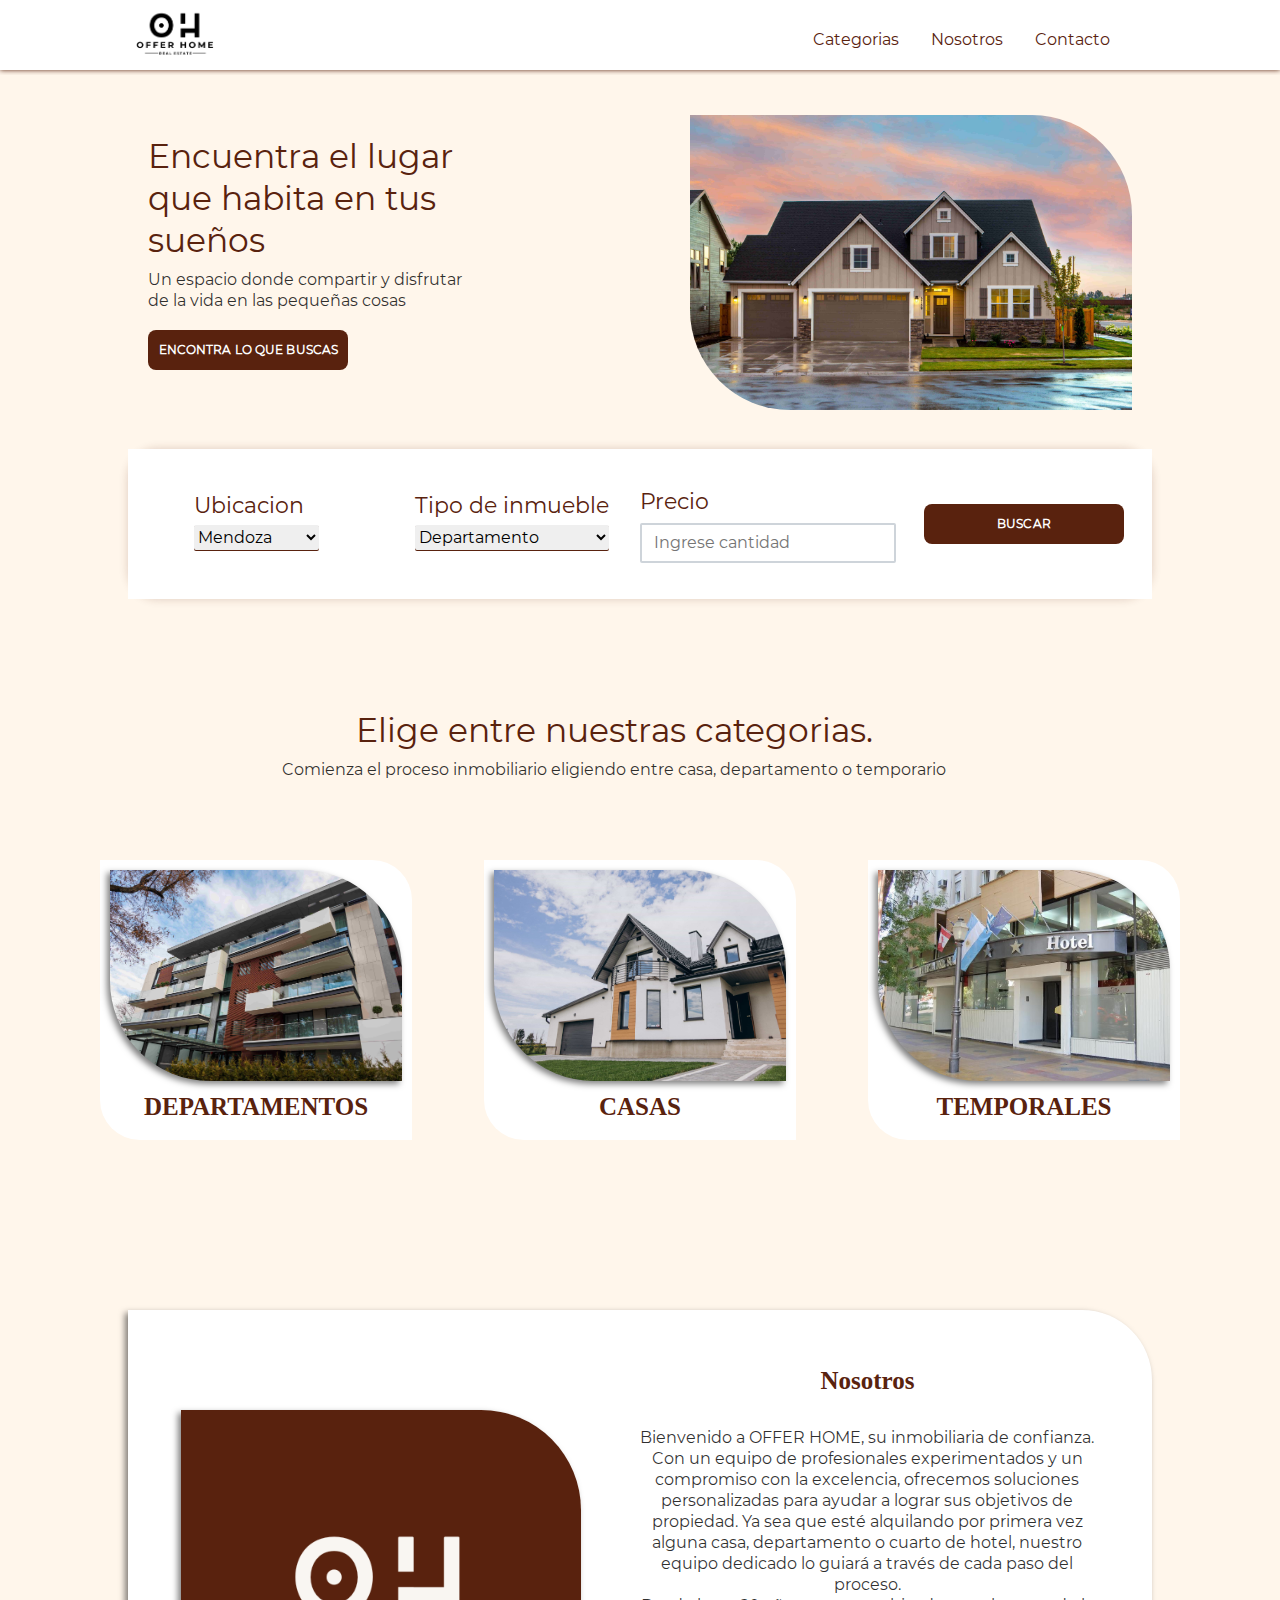
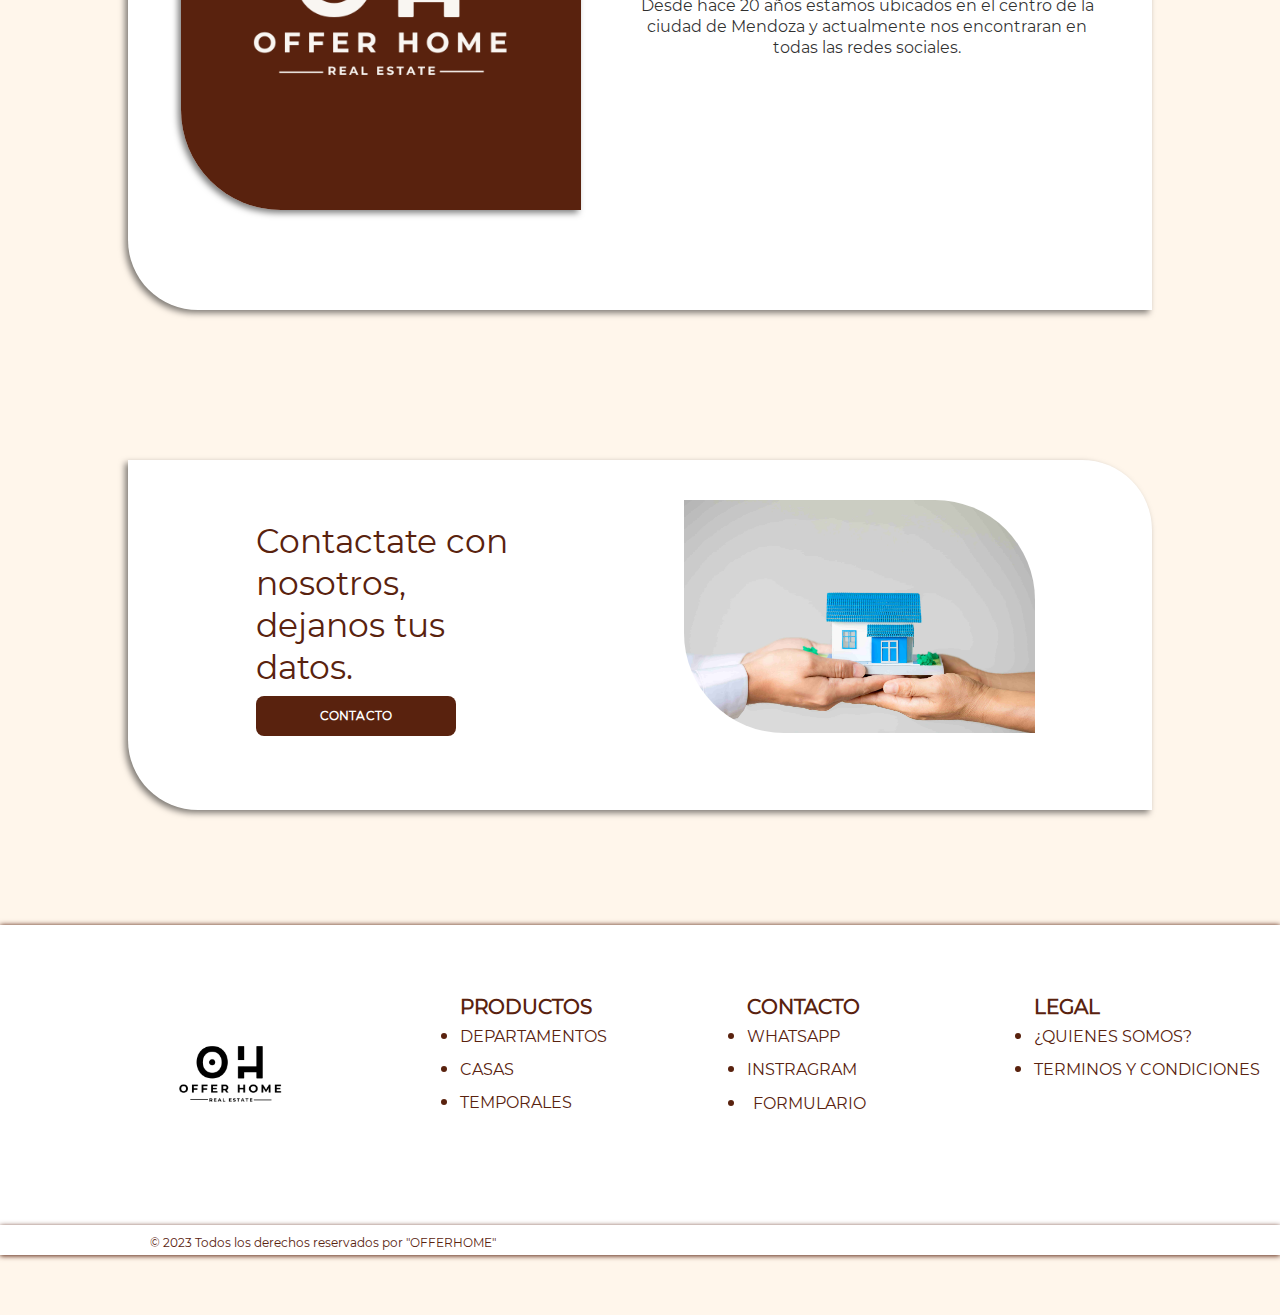
<file: templates/index.html>
<!DOCTYPE html>
<html>

<head>
    <meta charset="UTF-8" />
    <title>OFFERHOME</title>
    <link rel="stylesheet" href="../css/index.css">
    <link rel="icon" href="../img/offerhome1.png">


    <link rel="stylesheet" href="https://cdn.jsdelivr.net/npm/bootstrap@4.0.0/dist/css/bootstrap.min.css"
        integrity="sha384-Gn5384xqQ1aoWXA+058RXPxPg6fy4IWvTNh0E263XmFcJlSAwiGgFAW/dAiS6JXm" crossorigin="anonymous">
    <script src="https://code.jquery.com/jquery-3.2.1.slim.min.js"
        integrity="sha384-KJ3o2DKtIkvYIK3UENzmM7KCkRr/rE9/Qpg6aAZGJwFDMVNA/GpGFF93hXpG5KkN"
        crossorigin="anonymous"></script>
    <script src="https://cdn.jsdelivr.net/npm/popper.js@1.12.9/dist/umd/popper.min.js"
        integrity="sha384-ApNbgh9B+Y1QKtv3Rn7W3mgPxhU9K/ScQsAP7hUibX39j7fakFPskvXusvfa0b4Q"
        crossorigin="anonymous"></script>
    <script src="https://cdn.jsdelivr.net/npm/bootstrap@4.0.0/dist/js/bootstrap.min.js"
        integrity="sha384-JZR6Spejh4U02d8jOt6vLEHfe/JQGiRRSQQxSfFWpi1MquVdAyjUar5+76PVCmYl"
        crossorigin="anonymous"></script>
</head>

<body class="body">

    <header class="header">
        <div class="boxheader">
            <div class="boxtitle">
                <a class="logo" href="index.html"><img class="logoimg" src="../img/offerhome21.png" alt=""></a>
            </div>
            <div class="boxnavbar">
                <nav class="navbar navbar-expand-lg navbar-light">

                    <button class="navbar-toggler" type="button" data-toggle="collapse" data-target="#navbarNav"
                        aria-controls="navbarNav" aria-expanded="false" aria-label="Toggle navigation">
                        <span class="navbar-toggler-icon"></span>
                    </button>
                    <div class="collapse navbar-collapse" id="navbarNav">
                        <ul class="navbar-nav">
                            <li class="nav-item">
                                <a class="nav-link1" href="#cat">Categorias</a>
                            </li>
                            <li class="nav-item">
                                <a class="nav-link1" href="#nos">Nosotros</a>
                            </li>
                            <li class="nav-item">
                                <a class="nav-link1" href="#con">Contacto</a>
                            </li>

                        </ul>
                    </div>
                </nav>
            </div>
        </div>

    </header>
    <main class="main">

        <section class="mainclass">
            <div class="mainclass1">
                <div class="maintext">
                    <div class="text">
                        <h1 class="T1">Encuentra el lugar que habita en tus sueños</h1>
                        <p class="TP">Un espacio donde compartir y disfrutar de la vida en las pequeñas cosas</p>
                        <a title="A-LINK" href="recientes.html">
                            <button class="TB">ENCONTRA LO QUE BUSCAS</button>
                        </a>
                    </div>
                </div>
                <div class="mainimage">
                    <img class="heroimage" src="../img/home.jpg" alt="">
                </div>
            </div>
            <div class="mainclass2">
                <div class="filter">
                    <div class="cfilter">
                        <form class="ffilter" action="#">
                            <label class="tfilter" for="lang">Ubicacion</label>
                            <select class="sfilter" name="ubicacion" id="lang">
                                <option value="Me">Mendoza</option>
                                <option value="BA">Buenos Aires</option>
                                <option value="Co">Cordoba</option>
                            </select>
                        </form>
                    </div>

                    <div class="cfilter">
                        <form class="ffilter" action="#">
                            <label class="tfilter" for="lang">Tipo de inmueble</label>
                            <select class="sfilter" name="inmueble" id="lang">
                                <option value="D">Departamento</option>
                                <option value="C">Casa</option>
                                <option value="T">Temporal</option>
                                <option value="T">Todos</option>
                            </select>
                        </form>
                    </div>

                    <div class="cfilter">
                        <form class="ffilter" action="#">
                            <label class="tfilter" for="lang">Precio </label>
                            <input type="text" name="Precio" id="precio" placeholder="Ingrese cantidad">
                            <div class="tprecio"></div>
                        </form>
                    </div>
                    <div class="cfilter">

                        <button class="TB" id="precioboton">BUSCAR</button>
                        
                    </div>
                </div>
            </div>


        </section>
        <a id="cat"></a>
        <section class="cards">
            <div class="cardtext">
                <div class="ctext">
                    <h1 class="T2">Elige entre nuestras categorias.</h1>
                    <p class="TP2">Comienza el proceso inmobiliario eligiendo entre casa, departamento o temporario</p>

                </div>
            </div>
            <div class="maincard">
                <a class="mainic" href="departamento.html">
                    <div class="card-img2" style="background-image: url(../img/depto.jpg);"></div>
                    <div class="textc">
                        <h4 class="T3"> DEPARTAMENTOS</h4>
                    </div>
                </a>
                <a class="mainic" href="casa.html">
                    <div class="card-img2" style="background-image: url(../img/casa.jpg);"></div>
                    <div class="textc">
                        <h4 class="T3"> CASAS</h4>
                    </div>
                </a>
                <a class="mainic" href="hotel.html">
                    <div class="card-img2" style="background-image: url(../img/hotel.jpg);"></div>
                    <div class="textc">
                        <h4 class="T3"> TEMPORALES</h4>
                    </div>
                </a>

            </div>


        </section>
        <a id="nos"></a>
        <section class="nosotros">
            <div class="nos">
                <div class="nos-img">
                    <img class="n-image" src="../img/offerhome3.png" alt="">
                </div>
                <div class="nos-text">
                    <div class="n-t">
                        <h4 class="T3"> Nosotros</h4>
                    </div>
                    <div class="n-p">
                        <p class="TP2">Bienvenido a OFFER HOME, su inmobiliaria de confianza. Con un equipo de
                            profesionales experimentados y un compromiso con la excelencia, ofrecemos soluciones
                            personalizadas para ayudar a lograr sus objetivos de propiedad. Ya sea que esté alquilando
                            por primera vez alguna casa, departamento o cuarto de hotel, nuestro equipo dedicado lo
                            guiará a través de cada paso del proceso.
                            <br>
                            Desde hace 20 años estamos ubicados en el centro de la ciudad de Mendoza y actualmente nos 
                            encontraran en todas las redes sociales.
                        </p>

                    </div>
                    <div class="n-t">
                        <iframe src="https://www.google.com/maps/embed?pb=!1m18!1m12!1m3!1d3349.84456395039!2d-68.84371782483484!3d-32.902277669648065!2m3!1f0!2f0!3f0!3m2!1i1024!2i768!4f13.1!3m3!1m2!1s0x967e09135c93bf49%3A0x32d66b61e65c9dd8!2sSan%20Juan%20125%2C%20Mendoza!5e0!3m2!1ses-419!2sar!4v1688005949458!5m2!1ses-419!2sar" width="450" height="200" style="border:0;" allowfullscreen="" loading="lazy" referrerpolicy="no-referrer-when-downgrade"></iframe>                
                    </div>
                   </div>

            </div>


        </section>
        <a id="con"></a>
        <section class="contacto">
            <div class="contact">
                <div class="mainclass1">

                    <div class="maintext">
                        <div class="text">
                            <h1 class="T1">Contactate con nosotros, dejanos tus datos.</h1>

                            <!-- Button trigger modal -->
                            <button type="button" class="TB" data-toggle="modal" data-target="#exampleModal">
                                Contacto
                            </button>
                            <!-- Modal -->
                            <div class="modal fade" id="exampleModal" tabindex="-1" role="dialog"
                                aria-labelledby="exampleModalLabel" aria-hidden="true">
                                <div class="modal-dialog" role="document">
                                    <div class="modal-content">
                                        <div class="modal-header">
                                            <h5 class="modal-title" id="exampleModalLabel">Formulario de contacto</h5>
                                            <button type="button" class="close" data-dismiss="modal" aria-label="Close">
                                                <span aria-hidden="true">&times;</span>
                                            </button>
                                        </div>
                                        <div class="modal-body">
                                            <form>
                                                <div class="form-group">
                                                    <label for="exampleInputnombre">Nombre y Apellido</label>
                                                    <input type="text" name="Nombre" id="nombre" placeholder="Nombre y Apellido">
                                                    <div class="terror1"></div>
                                                </div>
                                                <div class="form-group">
                                                    <label for="exampleInputEmail1">Email </label>
                                                    <input type="text" name="Mail" id="mail" placeholder="Ingrese email">
                                                    <div class="terror2"></div>
                                                </div>

                                                <div class="form-group">
                                                    <label for="message-text" class="col-form-label">Mensage</label>
                                                    <textarea id="message-text"></textarea>
                                                    <div class="terror3"></div>
                                                </div>

                                            </form>
                                        </div>
                                        <div class="modal-footer">
                                            <button type="button" class="btn btn-secondary"
                                                data-dismiss="modal">Cerrar</button>
                                            <div class="benviar">
                                                
                                            </div>
                                            <div class="modal fade bd-example-modal-sm" tabindex="-1" role="dialog"
                                                aria-labelledby="mySmallModalLabel" aria-hidden="true">
                                                <div class="modal-dialog modal-sm">
                                                    <div class="modal-content-1">
                                                        <h5 class="t5">Sus datos se enviaron correctamente</h5>
                                                    </div>
                                                </div>
                                            </div>

                                        </div>
                                    </div>
                                </div>
                            </div>

                        </div>
                    </div>
                    <div class="mainimage">
                        <img class="heroimage" src="../img/index2.jpg" alt="">
                    </div>
                </div>


            </div>



        </section>
    </main>
    <footer>
        <a id="contacto"></a>
        <div class="footerclass">
            <div class="footer">
                <div class="footerimg">
                    <img class="herofimage" src="../img/offerhome2.png" alt="">
                </div>

                <div class="footertext">
                    <div class="textfooter">
                        <ul class="ultitle">PRODUCTOS
                            <li class="list"><a class="list-a" href="departamento.html"><!--listas-->DEPARTAMENTOS </a>
                            </li>
                            <li class="list"><a class="list-a" href="casa.html"><!--listas-->CASAS </a>
                            </li>
                            <li class="list"><a class="list-a" href="hotel.html"><!--listas-->TEMPORALES </a></li>

                        </ul>

                    </div>
                    <div class="textfooter">
                        <ul class="ultitle">CONTACTO
                            <li class="list"><a class="list-a"
                                    href="http://api.whatsapp.com/send?1=pt_BR&phone=542616811477"><!--listas-->WHATSAPP</a>
                            </li>
                            <li class="list"><a class="list-a" href="https://instagram.com/"><!--listas-->INSTRAGRAM
                                </a></li>
                            </li>
                            <li class="list">
                                <button type="button" class="list-a" style="background-color: #ffffff;
                                border: #ffffff;" data-toggle="modal" data-target="#exampleModal">FORMULARIO
                                </button>
                            </li>
                        </ul>

                    </div>
                    <div class="textfooter">
                        <ul class="ultitle">LEGAL
                            <li class="list"><a class="list-a" href="#"><!--listas-->¿QUIENES SOMOS?
                                </a></li>
                            <li class="list"><a class="list-a" href="#"><!--listas-->TERMINOS Y
                                    CONDICIONES </a>
                            </li>

                        </ul>

                    </div>


                </div>

            </div>
            <div class="footer2">
                <div class="year">
                    <h5 class="F5">© 2023 Todos los derechos reservados por "OFFERHOME"</h5>
                </div>

            </div>
            <div class="footer3"></div>
        </div>
    </footer>
    <script src="../js/index.js"></script>
    <script src="../js/busqueda.js"></script>
</body>
</html>
</file>
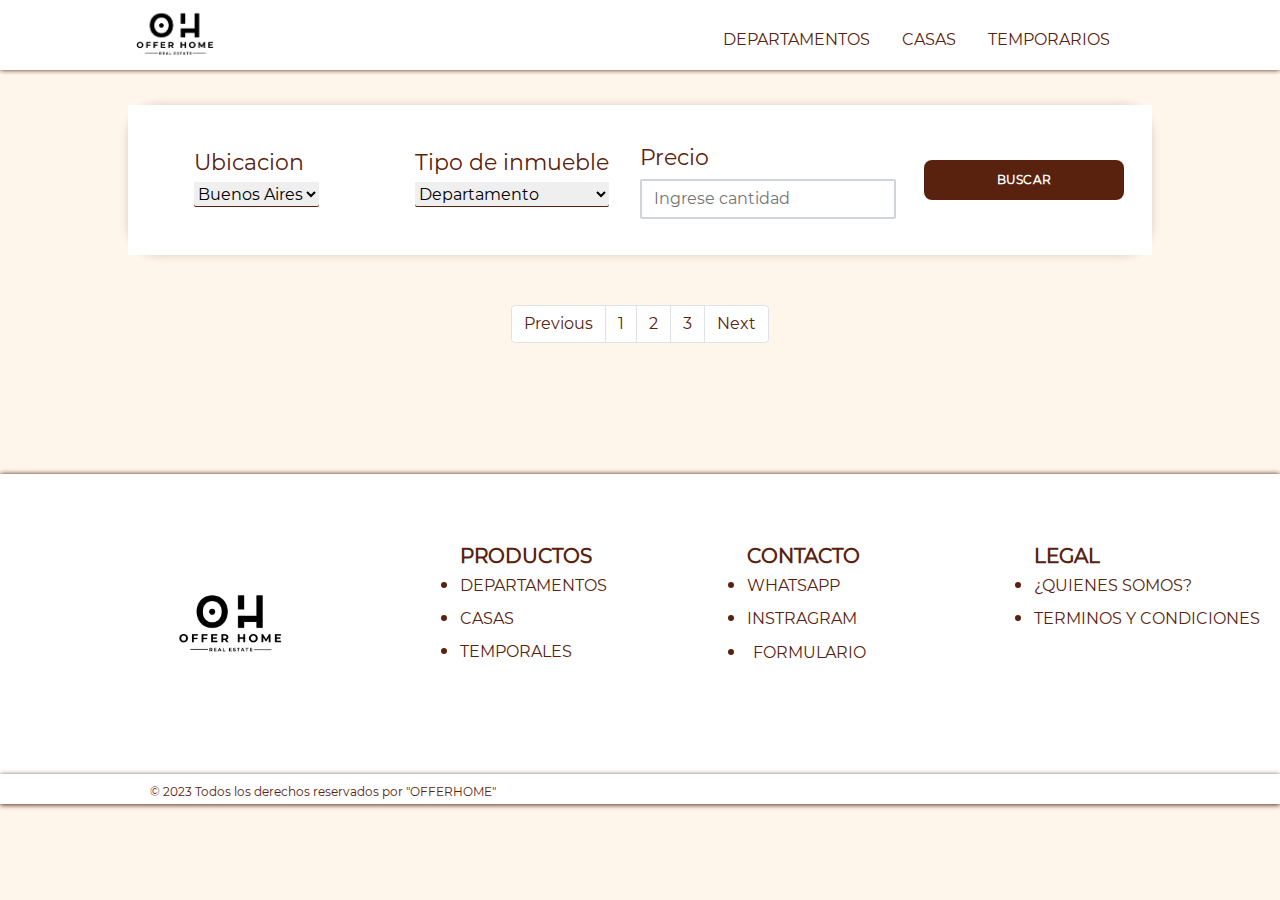
<file: templates/busqueda.html>
<!DOCTYPE html>
<html>

<head>
    <meta charset="UTF-8" />
    <title>OFFERHOME</title>
    <link rel="stylesheet" href="../css/index.css">
    <link rel="stylesheet" href="../css/depto.css">
    <link rel="icon" href="../img/offerhome1.png">


    <link rel="stylesheet" href="https://cdn.jsdelivr.net/npm/bootstrap@4.0.0/dist/css/bootstrap.min.css"
        integrity="sha384-Gn5384xqQ1aoWXA+058RXPxPg6fy4IWvTNh0E263XmFcJlSAwiGgFAW/dAiS6JXm" crossorigin="anonymous">
    <script src="https://code.jquery.com/jquery-3.2.1.slim.min.js"
        integrity="sha384-KJ3o2DKtIkvYIK3UENzmM7KCkRr/rE9/Qpg6aAZGJwFDMVNA/GpGFF93hXpG5KkN"
        crossorigin="anonymous"></script>
    <script src="https://cdn.jsdelivr.net/npm/popper.js@1.12.9/dist/umd/popper.min.js"
        integrity="sha384-ApNbgh9B+Y1QKtv3Rn7W3mgPxhU9K/ScQsAP7hUibX39j7fakFPskvXusvfa0b4Q"
        crossorigin="anonymous"></script>
    <script src="https://cdn.jsdelivr.net/npm/bootstrap@4.0.0/dist/js/bootstrap.min.js"
        integrity="sha384-JZR6Spejh4U02d8jOt6vLEHfe/JQGiRRSQQxSfFWpi1MquVdAyjUar5+76PVCmYl"
        crossorigin="anonymous"></script>
</head>

<body class="body">

    <header class="header">
        <div class="boxheader">
            <div class="boxtitle">
                <a class="logo" href="index.html"><img class="logoimg" src="../img/offerhome21.png" alt=""></a>
            </div>
            <div class="boxnavbar">
                <nav class="navbar navbar-expand-lg navbar-light">

                    <button class="navbar-toggler" type="button" data-toggle="collapse" data-target="#navbarNav"
                        aria-controls="navbarNav" aria-expanded="false" aria-label="Toggle navigation">
                        <span class="navbar-toggler-icon"></span>
                    </button>
                    <div class="collapse navbar-collapse" id="navbarNav">
                        <ul class="navbar-nav">
                            <li class="nav-item">
                                <a class="nav-link1" href="departamento.html">DEPARTAMENTOS</a>
                            </li>
                            <li class="nav-item">
                                <a class="nav-link1" href="casa.html">CASAS</a>
                            </li>
                            <li class="nav-item">
                                <a class="nav-link1" href="hotel.html">TEMPORARIOS</a>
                            </li>

                        </ul>
                    </div>
                </nav>
            </div>
        </div>

    </header>
    <main class="main">
        <div class="mainclass2">
            <div class="filter">
                <div class="cfilter">
                    <form class="ffilter" action="#">
                        <label class="tfilter" for="lang">Ubicacion</label>
                        <select class="sfilter" name="ubicacion" id="lang">
                            <option value="BA">Buenos Aires</option>
                            <option value="Co">Cordoba</option>
                            <option value="Me">Mendoza</option>
                        </select>
                    </form>
                </div>

                <div class="cfilter">
                    <form class="ffilter" action="#">
                        <label class="tfilter" for="lang">Tipo de inmueble</label>
                        <select class="sfilter" name="inmueble" id="lang">
                            <option value="D">Departamento</option>
                            <option value="C">Casa</option>
                            <option value="T">Temporal</option>
                            <option value="T">Todos</option>
                        </select>
                    </form>
                </div>

                <div class="cfilter">
                    <form class="ffilter" action="#">
                        <label class="tfilter" for="lang">Precio </label>
                        <input type="text" name="Precio" id="precio" placeholder="Ingrese cantidad">
                        <div class="tprecio"></div>
                    </form>
                </div>
                <div class="cfilter">

                    <button class="TB" id="precioboton">BUSCAR</button>
                    
                </div>
            </div>
        </div>

        <div class="pccardb">




        </div>
        <nav class="pag">
            <ul class="pagination">
                <li class="page-item"><a class="page-link" style="color: #59220E" href="#">Previous</a></li>
                <li class="page-item"><a class="page-link" style="color: #59220E" href="#">1</a></li>
                <li class="page-item"><a class="page-link" style="color: #59220E" href="#">2</a></li>
                <li class="page-item"><a class="page-link" style="color: #59220E" href="#">3</a></li>
                <li class="page-item"><a class="page-link" style="color: #59220E" href="#">Next</a></li>
            </ul>
        </nav>


    </main>
    <footer>
        <a id="contacto"></a>
        <div class="footerclass">
            <div class="footer">
                <div class="footerimg">
                    <img class="herofimage" src="../img/offerhome2.png" alt="">
                </div>

                <div class="footertext">
                    <div class="textfooter">
                        <ul class="ultitle">PRODUCTOS
                            <li class="list"><a class="list-a" href="departamento.html"><!--listas-->DEPARTAMENTOS </a>
                            </li>
                            <li class="list"><a class="list-a" href="casa.html"><!--listas-->CASAS </a>
                            </li>
                            <li class="list"><a class="list-a" href="hotel.html"><!--listas-->TEMPORALES </a></li>

                        </ul>

                    </div>
                    <div class="textfooter">
                        <ul class="ultitle">CONTACTO
                            <li class="list"><a class="list-a"
                                    href="http://api.whatsapp.com/send?1=pt_BR&phone=542616811477"><!--listas-->WHATSAPP</a>
                            </li>
                            <li class="list"><a class="list-a" href="https://instagram.com/"><!--listas-->INSTRAGRAM
                                </a></li>
                            </li>
                            <li class="list">
                                <button type="button" class="list-a" style="background-color: #ffffff;
                                border: #ffffff;" data-toggle="modal" data-target="#exampleModal">FORMULARIO
                                </button>
                                <!-- Modal -->
                                <div class="modal fade" id="exampleModal" tabindex="-1" role="dialog"
                                    aria-labelledby="exampleModalLabel" aria-hidden="true">
                                    <div class="modal-dialog" role="document">
                                        <div class="modal-content">
                                            <div class="modal-header">
                                                <h5 class="modal-title" id="exampleModalLabel">Formulario de contacto
                                                </h5>
                                                <button type="button" class="close" data-dismiss="modal"
                                                    aria-label="Close">
                                                    <span aria-hidden="true">&times;</span>
                                                </button>
                                            </div>
                                            <div class="modal-body">
                                                <form>
                                                    <div class="form-group">
                                                        <label for="exampleInputnombre">Nombre y Apellido</label>
                                                        <input type="text" name="Nombre" id="nombre" placeholder="Nombre y Apellido">
                                                        <div class="terror1"></div>
                                                    </div>
                                                    <div class="form-group">
                                                        <label for="exampleInputEmail1">Email </label>
                                                        <input type="text" name="Mail" id="mail" placeholder="Ingrese email">
                                                        <div class="terror2"></div>
                                                    </div>
    
                                                    <div class="form-group">
                                                        <label for="message-text" class="col-form-label">Mensage</label>
                                                        <textarea id="message-text"></textarea>
                                                        <div class="terror3"></div>
                                                    </div>
    
                                                </form>
                                            </div>
                                            <div class="modal-footer">
                                                <button type="button" class="btn btn-secondary"
                                                    data-dismiss="modal">Cerrar</button>
                                                <div class="benviar">

                                                </div>
                                                <div class="modal fade bd-example-modal-sm" tabindex="-1" role="dialog"
                                                    aria-labelledby="mySmallModalLabel" aria-hidden="true">
                                                    <div class="modal-dialog modal-sm">
                                                        <div class="modal-content-1">
                                                            <h5 class="t5">Sus datos se enviaron correctamente</h5>
                                                        </div>
                                                    </div>
                                                </div>

                                            </div>
                                        </div>
                                    </div>
                                </div>
                            </li>
                        </ul>

                    </div>
                    <div class="textfooter">
                        <ul class="ultitle">LEGAL
                            <li class="list"><a class="list-a" href="#"><!--listas-->¿QUIENES SOMOS?
                                </a></li>
                            <li class="list"><a class="list-a" href="#"><!--listas-->TERMINOS Y
                                    CONDICIONES </a>
                            </li>

                        </ul>

                    </div>


                </div>

            </div>
            <div class="footer2">
                <div class="year">
                    <h5 class="F5">© 2023 Todos los derechos reservados por "OFFERHOME"</h5>
                </div>

            </div>
            <div class="footer3"></div>
        </div>
    </footer>
    <script src="../js/busqueda.js"></script>
    <script src="../js/index.js"></script>
</body>

</html>
</file>
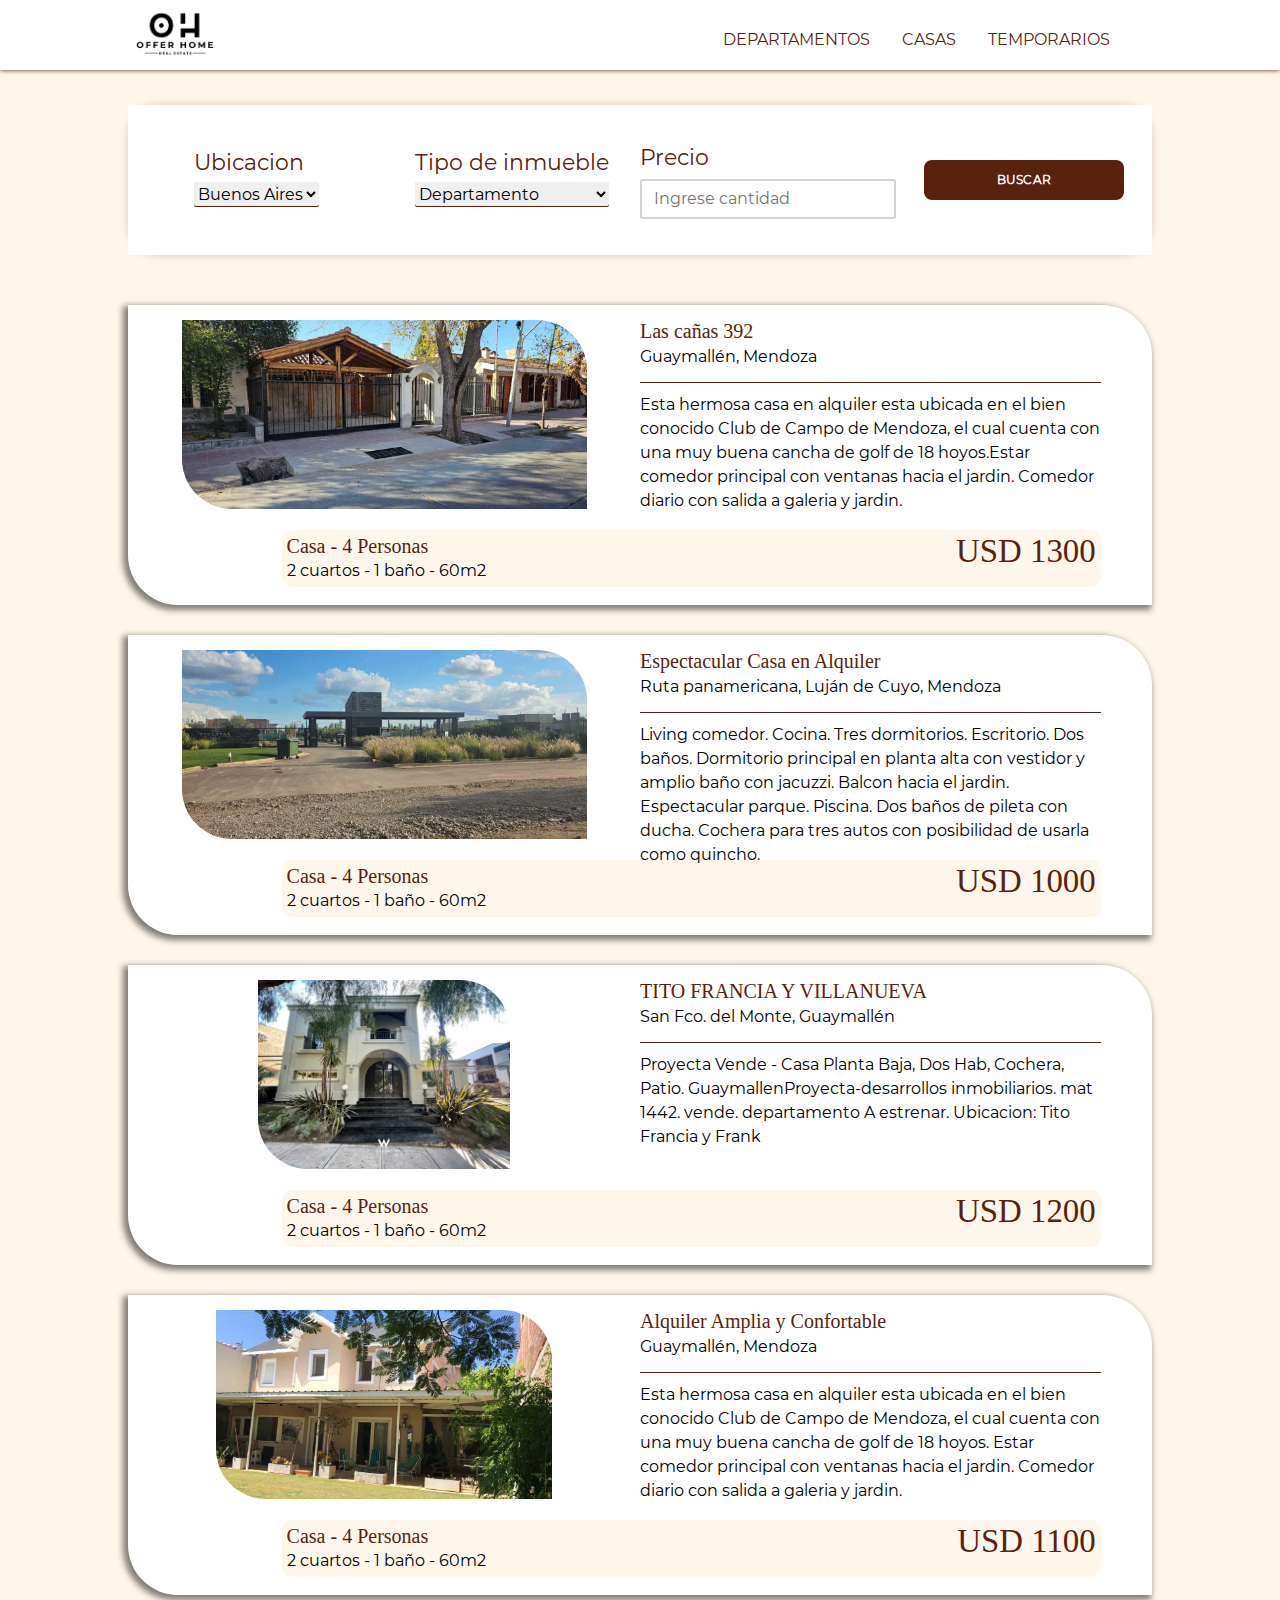
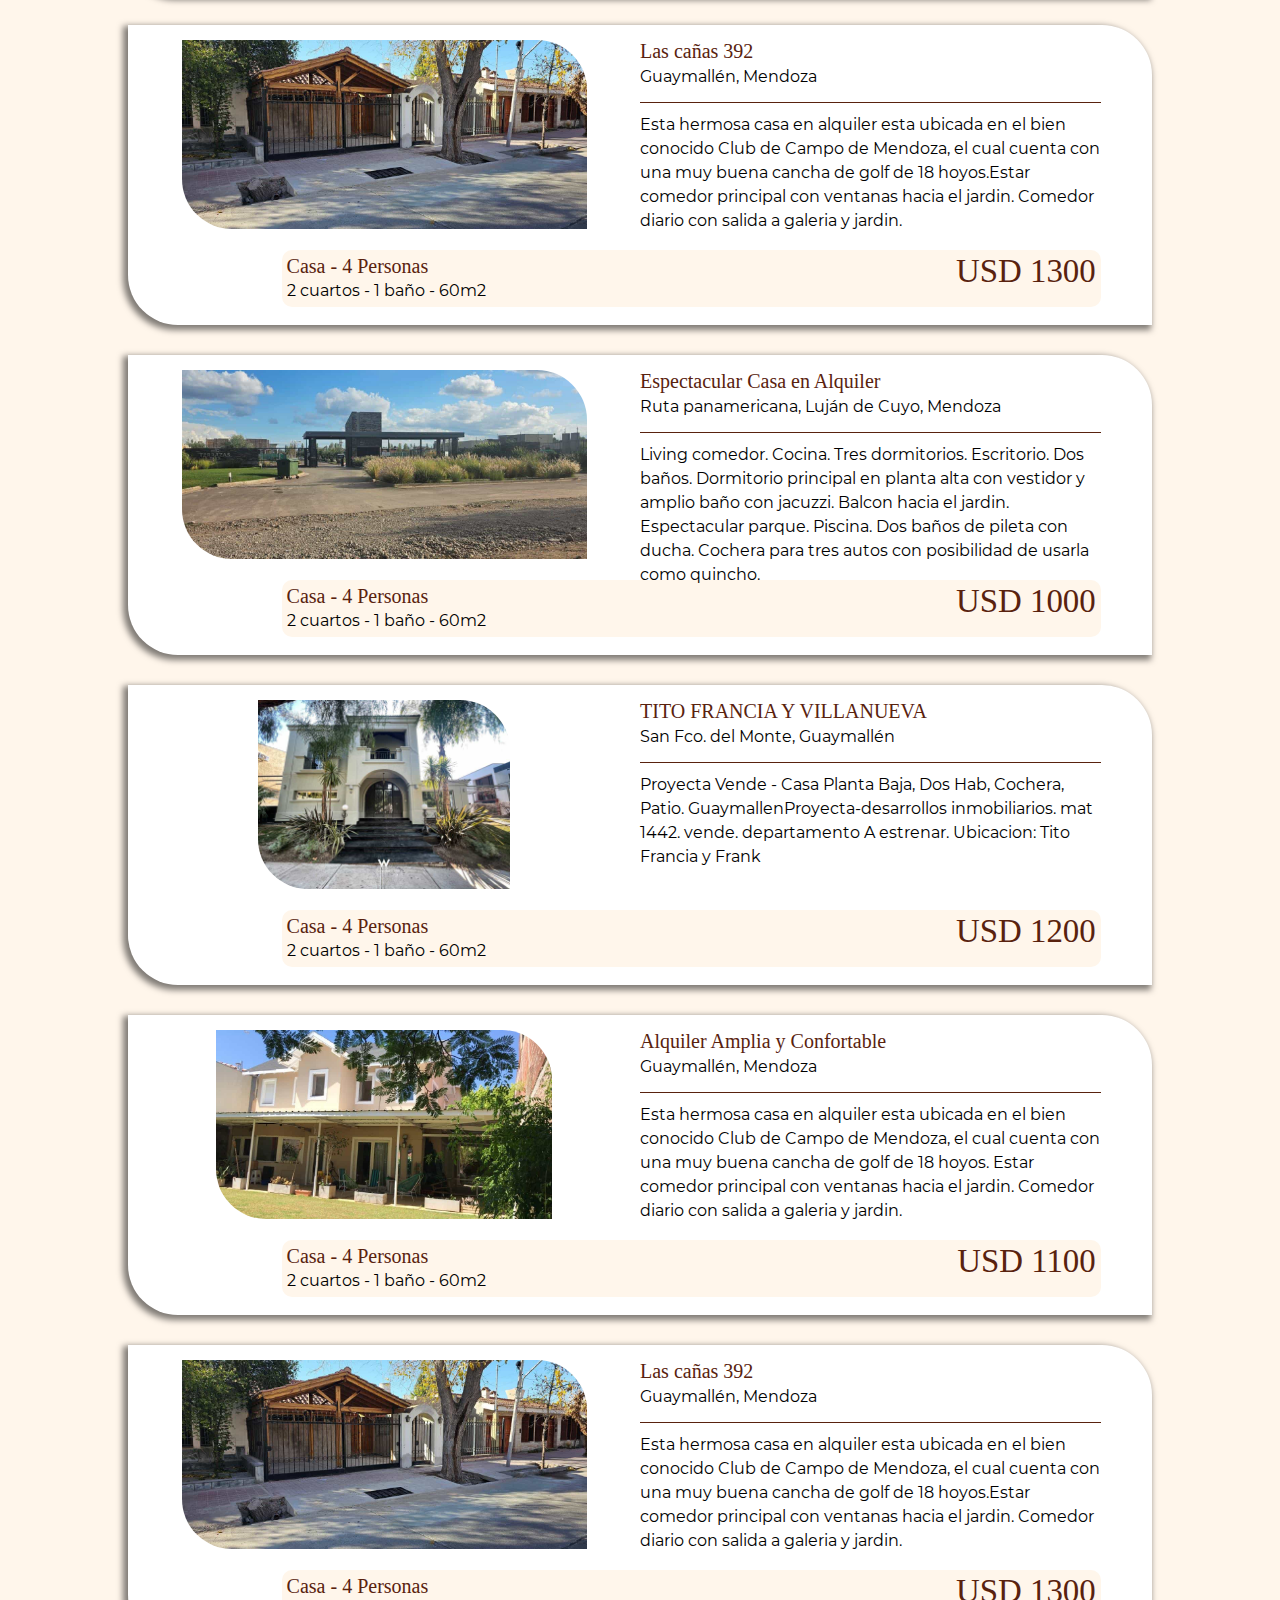
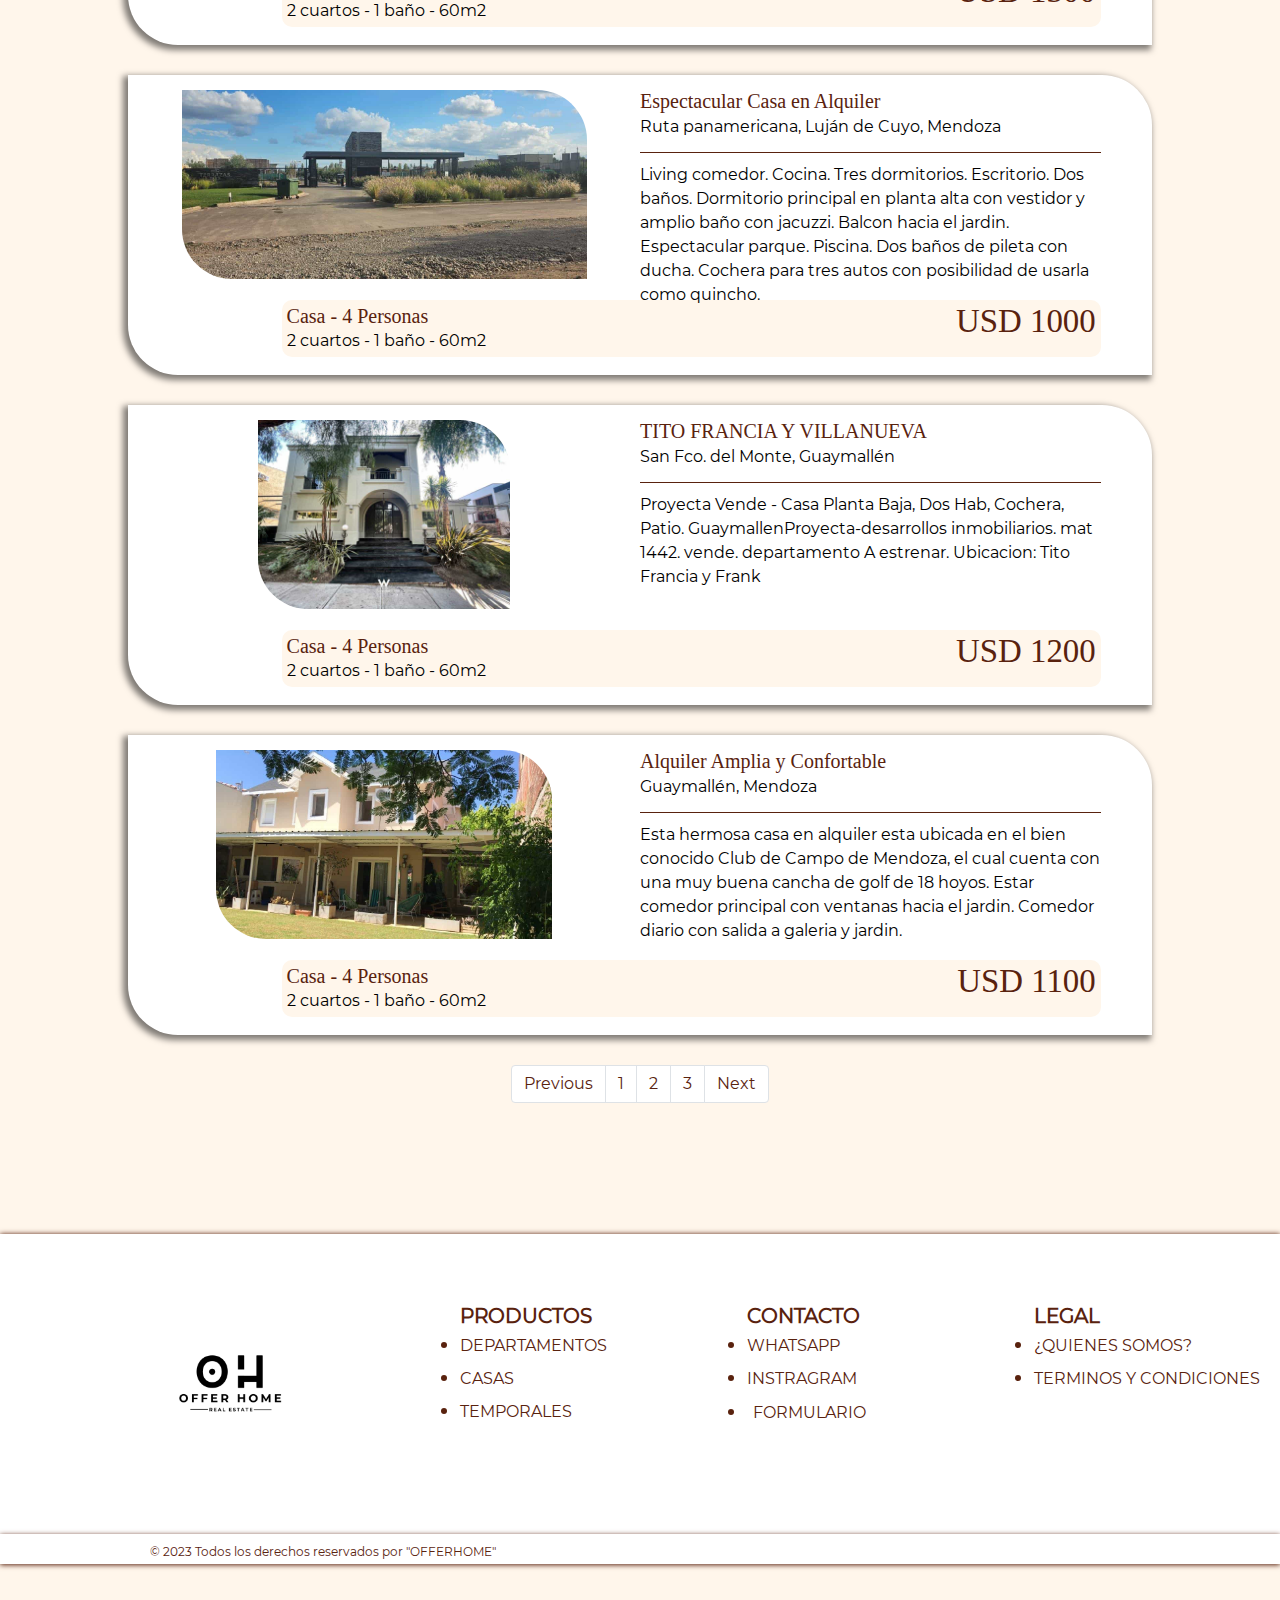
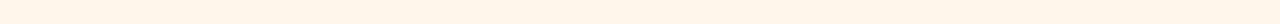
<file: templates/casa.html>
<!DOCTYPE html>
<html>

<head>
    <meta charset="UTF-8" />
    <title>OFFERHOME</title>
    <link rel="stylesheet" href="../css/index.css">
    <link rel="stylesheet" href="../css/depto.css">
    <link rel="icon" href="../img/offerhome1.png">


    <link rel="stylesheet" href="https://cdn.jsdelivr.net/npm/bootstrap@4.0.0/dist/css/bootstrap.min.css"
        integrity="sha384-Gn5384xqQ1aoWXA+058RXPxPg6fy4IWvTNh0E263XmFcJlSAwiGgFAW/dAiS6JXm" crossorigin="anonymous">
    <script src="https://code.jquery.com/jquery-3.2.1.slim.min.js"
        integrity="sha384-KJ3o2DKtIkvYIK3UENzmM7KCkRr/rE9/Qpg6aAZGJwFDMVNA/GpGFF93hXpG5KkN"
        crossorigin="anonymous"></script>
    <script src="https://cdn.jsdelivr.net/npm/popper.js@1.12.9/dist/umd/popper.min.js"
        integrity="sha384-ApNbgh9B+Y1QKtv3Rn7W3mgPxhU9K/ScQsAP7hUibX39j7fakFPskvXusvfa0b4Q"
        crossorigin="anonymous"></script>
    <script src="https://cdn.jsdelivr.net/npm/bootstrap@4.0.0/dist/js/bootstrap.min.js"
        integrity="sha384-JZR6Spejh4U02d8jOt6vLEHfe/JQGiRRSQQxSfFWpi1MquVdAyjUar5+76PVCmYl"
        crossorigin="anonymous"></script>
</head>

<body class="body">

    <header class="header">
        <div class="boxheader">
            <div class="boxtitle">
                <a class="logo" href="index.html"><img class="logoimg" src="../img/offerhome21.png" alt=""></a>
            </div>
            <div class="boxnavbar">
                <nav class="navbar navbar-expand-lg navbar-light">

                    <button class="navbar-toggler" type="button" data-toggle="collapse" data-target="#navbarNav"
                        aria-controls="navbarNav" aria-expanded="false" aria-label="Toggle navigation">
                        <span class="navbar-toggler-icon"></span>
                    </button>
                    <div class="collapse navbar-collapse" id="navbarNav">
                        <ul class="navbar-nav">
                            <li class="nav-item">
                                <a class="nav-link1" href="departamento.html">DEPARTAMENTOS</a>
                            </li>
                            <li class="nav-item">
                                <a class="nav-link1" href="casa.html">CASAS</a>
                            </li>
                            <li class="nav-item">
                                <a class="nav-link1" href="hotel.html">TEMPORARIOS</a>
                            </li>

                        </ul>
                    </div>
                </nav>
            </div>
        </div>

    </header>
    <main class="main">
        <div class="mainclass2">
            <div class="filter">
                <div class="cfilter">
                    <form class="ffilter" action="#">
                        <label class="tfilter" for="lang">Ubicacion</label>
                        <select class="sfilter" name="ubicacion" id="lang">
                            <option value="BA">Buenos Aires</option>
                            <option value="Co">Cordoba</option>
                            <option value="Me">Mendoza</option>
                        </select>
                    </form>
                </div>

                <div class="cfilter">
                    <form class="ffilter" action="#">
                        <label class="tfilter" for="lang">Tipo de inmueble</label>
                        <select class="sfilter" name="inmueble" id="lang">
                            <option value="D">Departamento</option>
                            <option value="C">Casa</option>
                            <option value="T">Temporal</option>
                            <option value="T">Todos</option>
                        </select>
                    </form>
                </div>

                <div class="cfilter">
                    <form class="ffilter" action="#">
                        <label class="tfilter" for="lang">Precio </label>
                        <input type="text" name="Precio" id="precio" placeholder="Ingrese cantidad">
                        <div class="tprecio"></div>
                    </form>
                </div>
                <div class="cfilter">

                    <button class="TB" id="precioboton">BUSCAR</button>
                    
                </div>
            </div>
        </div>

        <div class="pccard">




        </div>
        <nav class="pag">
            <ul class="pagination">
                <li class="page-item"><a class="page-link" style="color: #59220E" href="#">Previous</a></li>
                <li class="page-item"><a class="page-link" style="color: #59220E" href="#">1</a></li>
                <li class="page-item"><a class="page-link" style="color: #59220E" href="#">2</a></li>
                <li class="page-item"><a class="page-link" style="color: #59220E" href="#">3</a></li>
                <li class="page-item"><a class="page-link" style="color: #59220E" href="#">Next</a></li>
            </ul>
        </nav>


    </main>
    <footer>
        <a id="contacto"></a>
        <div class="footerclass">
            <div class="footer">
                <div class="footerimg">
                    <img class="herofimage" src="../img/offerhome2.png" alt="">
                </div>

                <div class="footertext">
                    <div class="textfooter">
                        <ul class="ultitle">PRODUCTOS
                            <li class="list"><a class="list-a" href="departamento.html"><!--listas-->DEPARTAMENTOS </a>
                            </li>
                            <li class="list"><a class="list-a" href="casa.html"><!--listas-->CASAS </a>
                            </li>
                            <li class="list"><a class="list-a" href="hotel.html"><!--listas-->TEMPORALES </a></li>

                        </ul>

                    </div>
                    <div class="textfooter">
                        <ul class="ultitle">CONTACTO
                            <li class="list"><a class="list-a"
                                    href="http://api.whatsapp.com/send?1=pt_BR&phone=542616811477"><!--listas-->WHATSAPP</a>
                            </li>
                            <li class="list"><a class="list-a" href="https://instagram.com/"><!--listas-->INSTRAGRAM
                                </a></li>
                            </li>
                            <li class="list">
                                <button type="button" class="list-a" style="background-color: #ffffff;
                                border: #ffffff;" data-toggle="modal" data-target="#exampleModal">FORMULARIO
                                </button>
                                <!-- Modal -->
                                <div class="modal fade" id="exampleModal" tabindex="-1" role="dialog"
                                    aria-labelledby="exampleModalLabel" aria-hidden="true">
                                    <div class="modal-dialog" role="document">
                                        <div class="modal-content">
                                            <div class="modal-header">
                                                <h5 class="modal-title" id="exampleModalLabel">Formulario de contacto
                                                </h5>
                                                <button type="button" class="close" data-dismiss="modal"
                                                    aria-label="Close">
                                                    <span aria-hidden="true">&times;</span>
                                                </button>
                                            </div>
                                            <div class="modal-body">
                                                <form>
                                                    <div class="form-group">
                                                        <label for="exampleInputnombre">Nombre y Apellido</label>
                                                        <input type="text" name="Nombre" id="nombre" placeholder="Nombre y Apellido">
                                                        <div class="terror1"></div>
                                                    </div>
                                                    <div class="form-group">
                                                        <label for="exampleInputEmail1">Email </label>
                                                        <input type="text" name="Mail" id="mail" placeholder="Ingrese email">
                                                        <div class="terror2"></div>
                                                    </div>
    
                                                    <div class="form-group">
                                                        <label for="message-text" class="col-form-label">Mensage</label>
                                                        <textarea id="message-text"></textarea>
                                                        <div class="terror3"></div>
                                                    </div>
    
                                                </form>
                                            </div>
                                            <div class="modal-footer">
                                                <button type="button" class="btn btn-secondary"
                                                    data-dismiss="modal">Cerrar</button>
                                                <div class="benviar">

                                                </div>
                                                <div class="modal fade bd-example-modal-sm" tabindex="-1" role="dialog"
                                                    aria-labelledby="mySmallModalLabel" aria-hidden="true">
                                                    <div class="modal-dialog modal-sm">
                                                        <div class="modal-content-1">
                                                            <h5 class="t5">Sus datos se enviaron correctamente</h5>
                                                        </div>
                                                    </div>
                                                </div>

                                            </div>
                                        </div>
                                    </div>
                                </div>
                            </li>
                        </ul>

                    </div>
                    <div class="textfooter">
                        <ul class="ultitle">LEGAL
                            <li class="list"><a class="list-a" href="#"><!--listas-->¿QUIENES SOMOS?
                                </a></li>
                            <li class="list"><a class="list-a" href="#"><!--listas-->TERMINOS Y
                                    CONDICIONES </a>
                            </li>

                        </ul>

                    </div>


                </div>

            </div>
            <div class="footer2">
                <div class="year">
                    <h5 class="F5">© 2023 Todos los derechos reservados por "OFFERHOME"</h5>
                </div>

            </div>
            <div class="footer3"></div>
        </div>
    </footer>
    <script src="../js/casa.js"></script>
    <script src="../js/index.js"></script>
    <script src="../js/busqueda.js"></script>
</body>

</html>
</file>
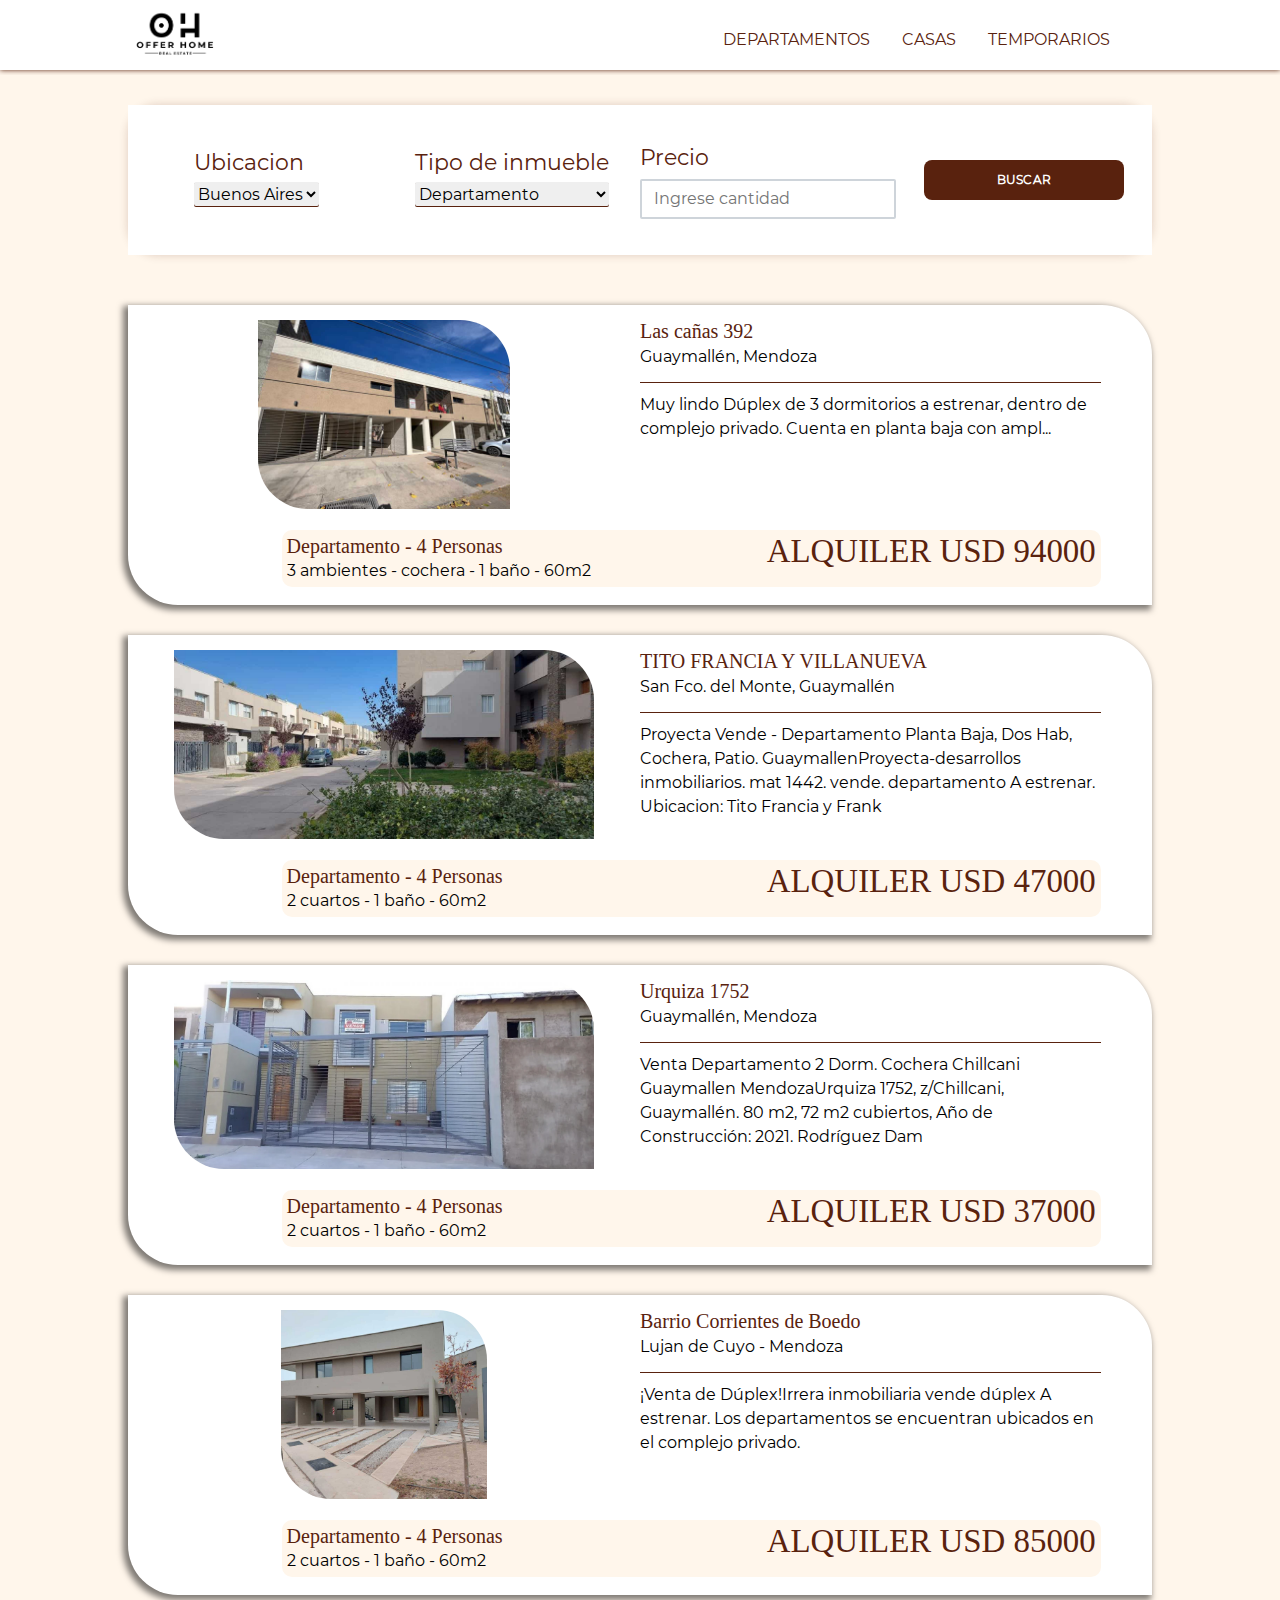
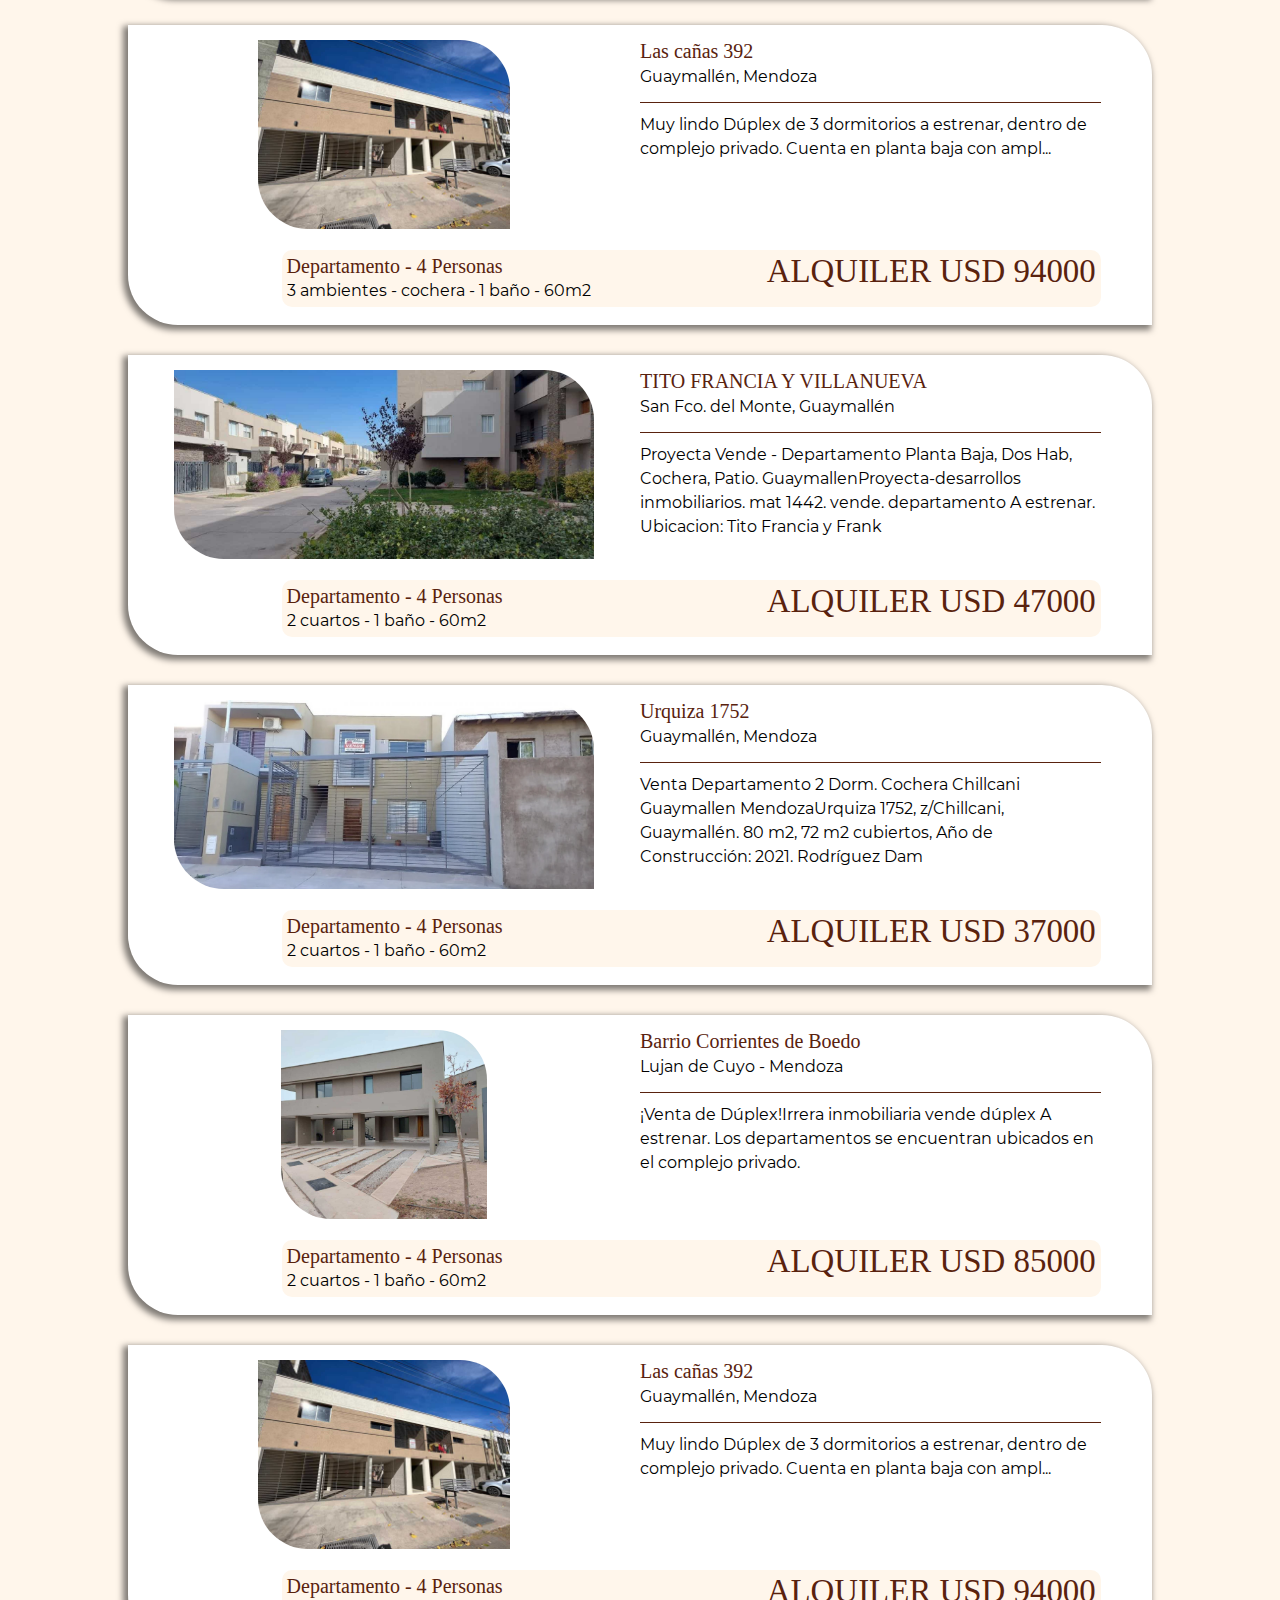
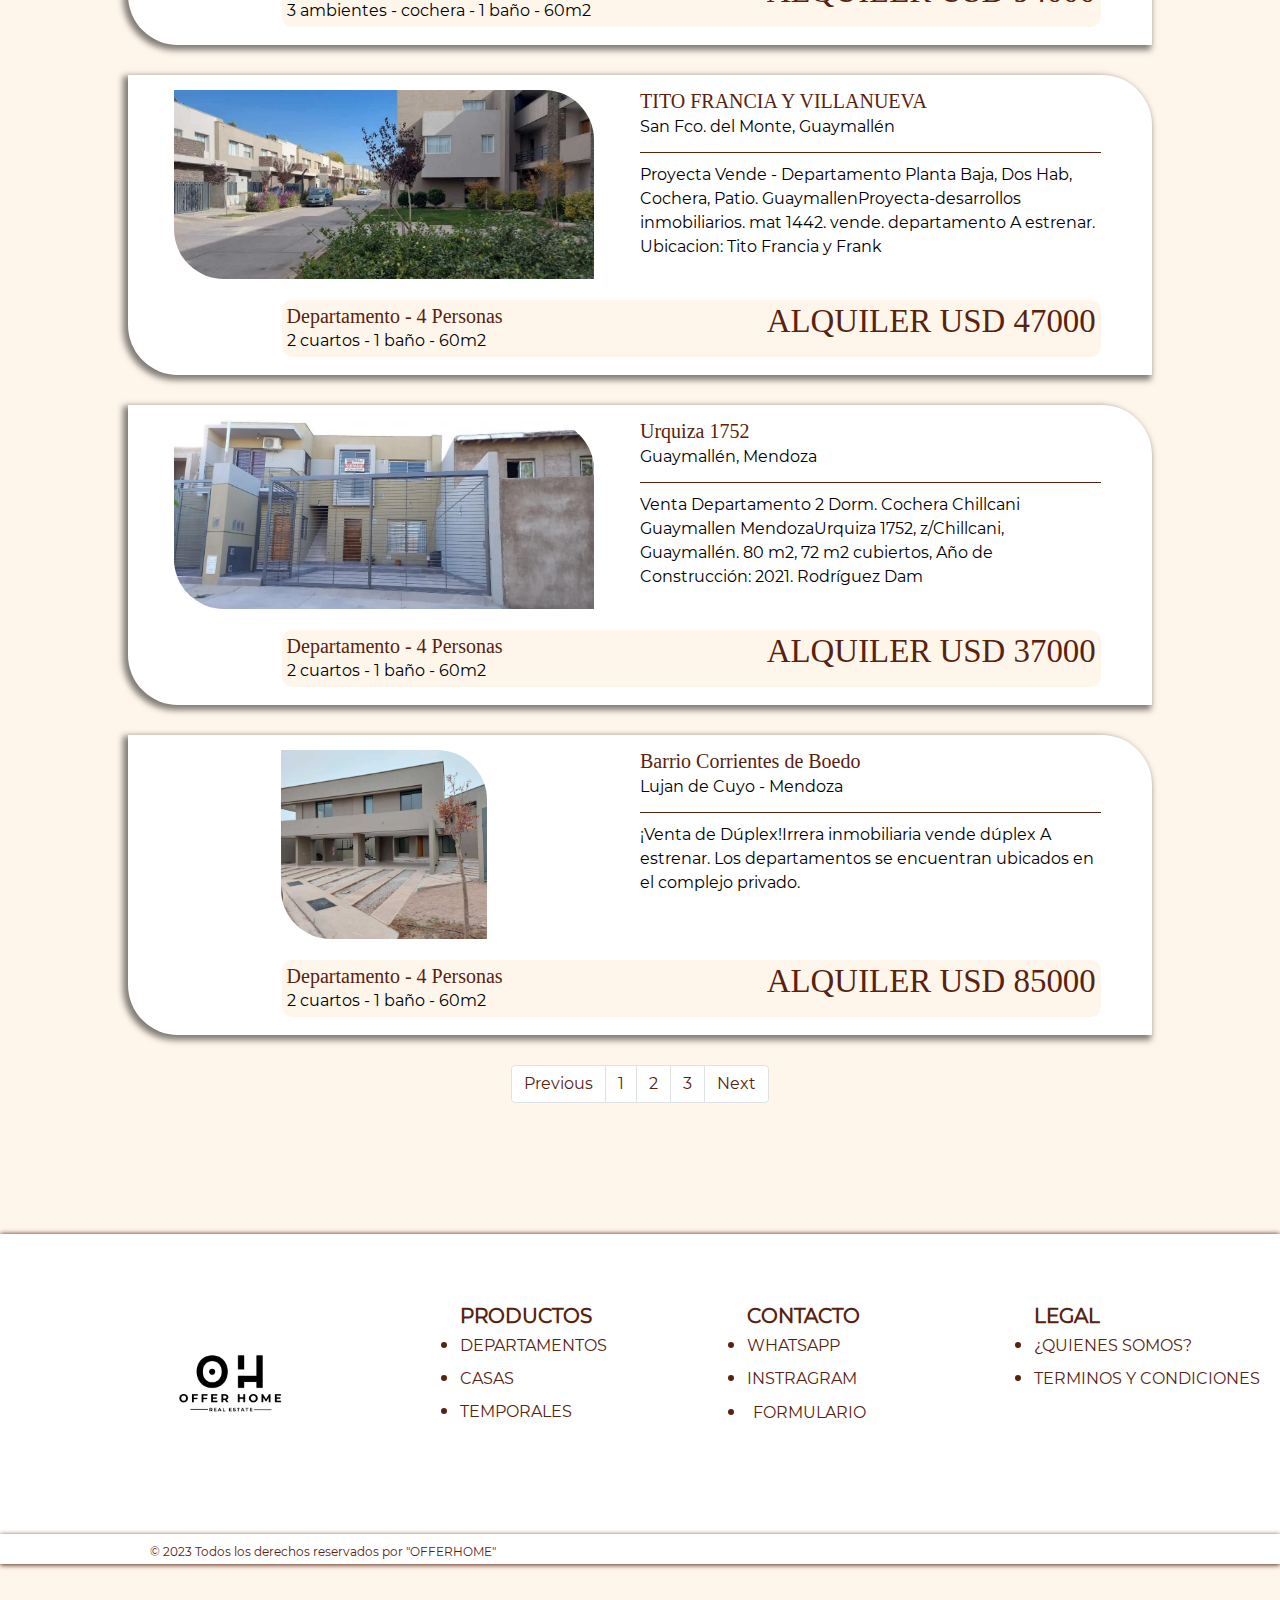
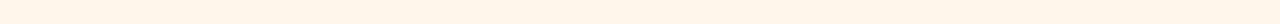
<file: templates/departamento.html>
<!DOCTYPE html>
<html>

<head>
    <meta charset="UTF-8" />
    <title>OFFERHOME</title>
    <link rel="stylesheet" href="../css/index.css">
    <link rel="stylesheet" href="../css/depto.css">
    <link rel="icon" href="../img/offerhome1.png">


    <link rel="stylesheet" href="https://cdn.jsdelivr.net/npm/bootstrap@4.0.0/dist/css/bootstrap.min.css"
        integrity="sha384-Gn5384xqQ1aoWXA+058RXPxPg6fy4IWvTNh0E263XmFcJlSAwiGgFAW/dAiS6JXm" crossorigin="anonymous">
    <script src="https://code.jquery.com/jquery-3.2.1.slim.min.js"
        integrity="sha384-KJ3o2DKtIkvYIK3UENzmM7KCkRr/rE9/Qpg6aAZGJwFDMVNA/GpGFF93hXpG5KkN"
        crossorigin="anonymous"></script>
    <script src="https://cdn.jsdelivr.net/npm/popper.js@1.12.9/dist/umd/popper.min.js"
        integrity="sha384-ApNbgh9B+Y1QKtv3Rn7W3mgPxhU9K/ScQsAP7hUibX39j7fakFPskvXusvfa0b4Q"
        crossorigin="anonymous"></script>
    <script src="https://cdn.jsdelivr.net/npm/bootstrap@4.0.0/dist/js/bootstrap.min.js"
        integrity="sha384-JZR6Spejh4U02d8jOt6vLEHfe/JQGiRRSQQxSfFWpi1MquVdAyjUar5+76PVCmYl"
        crossorigin="anonymous"></script>
</head>

<body class="body">

    <header class="header">
        <div class="boxheader">
            <div class="boxtitle">
                <a class="logo" href="index.html"><img class="logoimg" src="../img/offerhome21.png" alt=""></a>
            </div>
            <div class="boxnavbar">
                <nav class="navbar navbar-expand-lg navbar-light">

                    <button class="navbar-toggler" type="button" data-toggle="collapse" data-target="#navbarNav"
                        aria-controls="navbarNav" aria-expanded="false" aria-label="Toggle navigation">
                        <span class="navbar-toggler-icon"></span>
                    </button>
                    <div class="collapse navbar-collapse" id="navbarNav">
                        <ul class="navbar-nav">
                            <li class="nav-item">
                                <a class="nav-link1" href="departamento.html">DEPARTAMENTOS</a>
                            </li>
                            <li class="nav-item">
                                <a class="nav-link1" href="casa.html">CASAS</a>
                            </li>
                            <li class="nav-item">
                                <a class="nav-link1" href="hotel.html">TEMPORARIOS</a>
                            </li>

                        </ul>
                    </div>
                </nav>
            </div>
        </div>

    </header>
    <main class="main">
        <div class="mainclass2">
            <div class="filter">
                <div class="cfilter">
                    <form class="ffilter" action="#">
                        <label class="tfilter" for="lang">Ubicacion</label>
                        <select class="sfilter" name="ubicacion" id="lang">
                            <option value="BA">Buenos Aires</option>
                            <option value="Co">Cordoba</option>
                            <option value="Me">Mendoza</option>
                        </select>
                    </form>
                </div>

                <div class="cfilter">
                    <form class="ffilter" action="#">
                        <label class="tfilter" for="lang">Tipo de inmueble</label>
                        <select class="sfilter" name="inmueble" id="lang">
                            <option value="D">Departamento</option>
                            <option value="C">Casa</option>
                            <option value="T">Temporal</option>
                            <option value="T">Todos</option>
                        </select>
                    </form>
                </div>

                <div class="cfilter">
                    <form class="ffilter" action="#">
                        <label class="tfilter" for="lang">Precio </label>
                        <input type="text" name="Precio" id="precio" placeholder="Ingrese cantidad">
                        <div class="tprecio"></div>
                    </form>
                </div>
                <div class="cfilter">

                    <button class="TB" id="precioboton">BUSCAR</button>
                    
                </div>
            </div>
        </div>

        <div class="pccard">
            



        </div>
        <nav class="pag">
            <ul class="pagination">
                <li class="page-item"><a class="page-link" style="color: #59220E" href="#">Previous</a></li>
                <li class="page-item"><a class="page-link" style="color: #59220E" href="#">1</a></li>
                <li class="page-item"><a class="page-link" style="color: #59220E" href="#">2</a></li>
                <li class="page-item"><a class="page-link" style="color: #59220E" href="#">3</a></li>
                <li class="page-item"><a class="page-link" style="color: #59220E" href="#">Next</a></li>
            </ul>
        </nav>


    </main>
    <footer>
        <a id="contacto"></a>
        <div class="footerclass">
            <div class="footer">
                <div class="footerimg">
                    <img class="herofimage" src="../img/offerhome2.png" alt="">
                </div>

                <div class="footertext">
                    <div class="textfooter">
                        <ul class="ultitle">PRODUCTOS
                            <li class="list"><a class="list-a" href="departamento.html"><!--listas-->DEPARTAMENTOS </a>
                            </li>
                            <li class="list"><a class="list-a" href="casa.html"><!--listas-->CASAS </a>
                            </li>
                            <li class="list"><a class="list-a" href="hotel.html"><!--listas-->TEMPORALES </a></li>

                        </ul>

                    </div>
                    <div class="textfooter">
                        <ul class="ultitle">CONTACTO
                            <li class="list"><a class="list-a"
                                    href="http://api.whatsapp.com/send?1=pt_BR&phone=542616811477"><!--listas-->WHATSAPP</a>
                            </li>
                            <li class="list"><a class="list-a" href="https://instagram.com/"><!--listas-->INSTRAGRAM
                                </a></li>
                            </li>
                            <li class="list">
                                <button type="button" class="list-a" style="background-color: #ffffff;
                                border: #ffffff;" data-toggle="modal" data-target="#exampleModal">FORMULARIO
                                </button>
                                <!-- Modal -->
                            <div class="modal fade" id="exampleModal" tabindex="-1" role="dialog"
                            aria-labelledby="exampleModalLabel" aria-hidden="true">
                            <div class="modal-dialog" role="document">
                                <div class="modal-content">
                                    <div class="modal-header">
                                        <h5 class="modal-title" id="exampleModalLabel">Formulario de contacto</h5>
                                        <button type="button" class="close" data-dismiss="modal" aria-label="Close">
                                            <span aria-hidden="true">&times;</span>
                                        </button>
                                    </div>
                                    <div class="modal-body">
                                        <form>
                                            <div class="form-group">
                                                <label for="exampleInputnombre">Nombre y Apellido</label>
                                                <input type="text" name="Nombre" id="nombre" placeholder="Nombre y Apellido">
                                                <div class="terror1"></div>
                                            </div>
                                            <div class="form-group">
                                                <label for="exampleInputEmail1">Email </label>
                                                <input type="text" name="Mail" id="mail" placeholder="Ingrese email">
                                                <div class="terror2"></div>
                                            </div>

                                            <div class="form-group">
                                                <label for="message-text" class="col-form-label">Mensage</label>
                                                <textarea id="message-text"></textarea>
                                                <div class="terror3"></div>
                                            </div>

                                        </form>
                                    </div>
                                    <div class="modal-footer">
                                        <button type="button" class="btn btn-secondary"
                                            data-dismiss="modal">Cerrar</button>
                                        <div class="benviar">
                                            
                                        </div>
                                        <div class="modal fade bd-example-modal-sm" tabindex="-1" role="dialog"
                                            aria-labelledby="mySmallModalLabel" aria-hidden="true">
                                            <div class="modal-dialog modal-sm">
                                                <div class="modal-content-1">
                                                    <h5 class="t5">Sus datos se enviaron correctamente</h5>
                                                </div>
                                            </div>
                                        </div>

                                    </div>
                                </div>
                            </div>
                        </div>
                            </li>
                        </ul>

                    </div>
                    <div class="textfooter">
                        <ul class="ultitle">LEGAL
                            <li class="list"><a class="list-a" href="#"><!--listas-->¿QUIENES SOMOS?
                                </a></li>
                            <li class="list"><a class="list-a" href="#"><!--listas-->TERMINOS Y
                                    CONDICIONES </a>
                            </li>

                        </ul>

                    </div>


                </div>

            </div>
            <div class="footer2">
                <div class="year">
                    <h5 class="F5">© 2023 Todos los derechos reservados por "OFFERHOME"</h5>
                </div>

            </div>
            <div class="footer3"></div>
        </div>
    </footer>
    <script src="../js/depto.js"></script>
    <script src="../js/index.js"></script>
    <script src="../js/busqueda.js"></script>
</body>

</html>
</file>
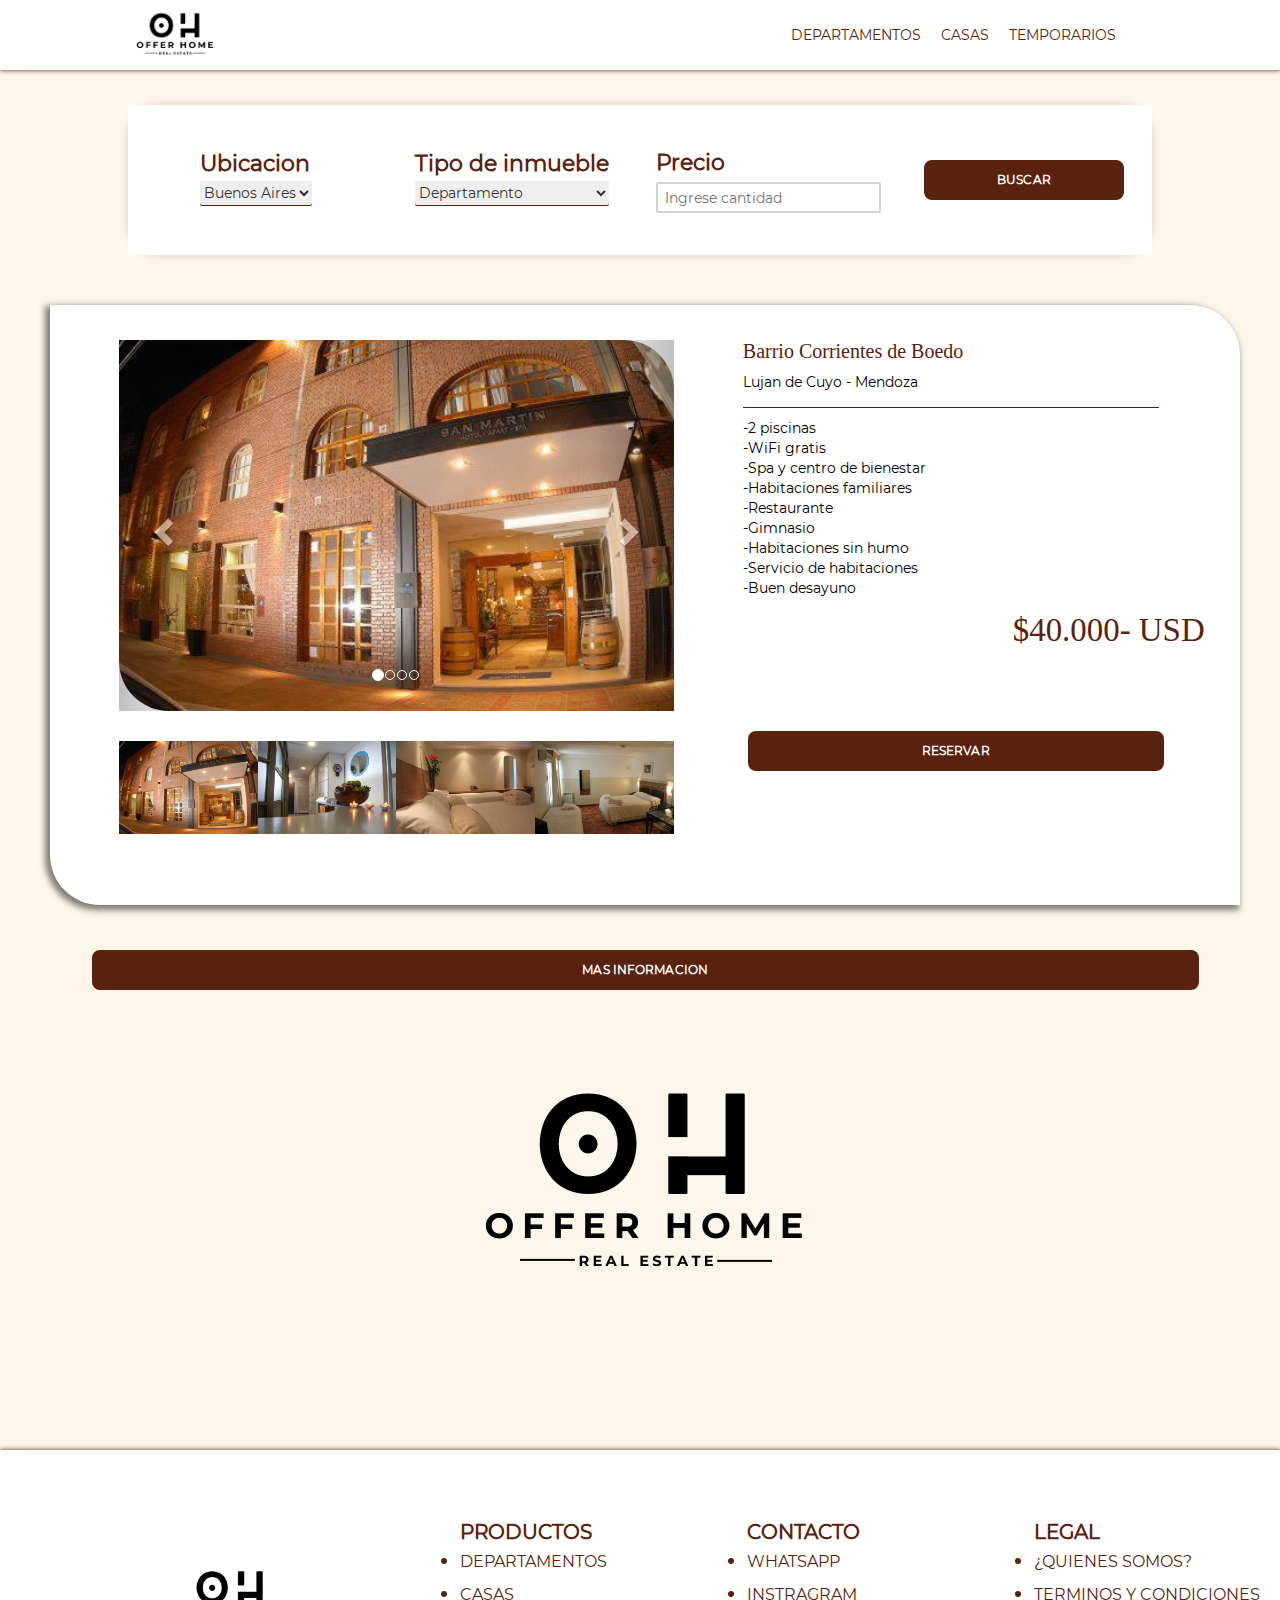
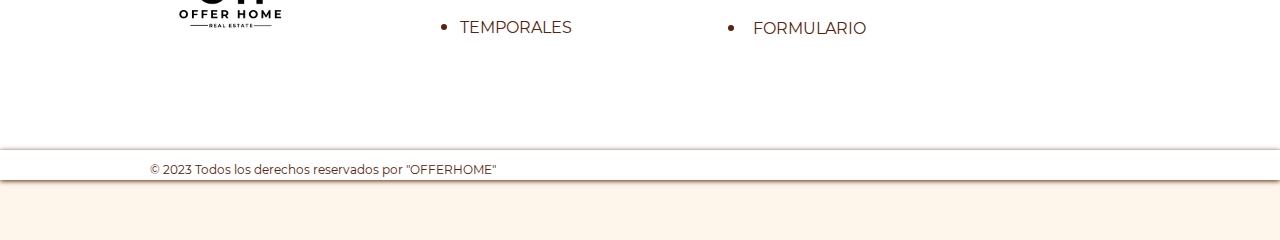
<file: templates/depto1.html>
<!DOCTYPE html>
<html>

<head>
    <meta charset="UTF-8" />
    <title>OFFERHOME</title>
    <link rel="stylesheet" href="../css/index.css">
    <link rel="stylesheet" href="../css/product.css">
    <link rel="icon" href="../img/offerhome1.png">


    <link rel="stylesheet" href="https://cdn.jsdelivr.net/npm/bootstrap@4.0.0/dist/css/bootstrap.min.css"
        integrity="sha384-Gn5384xqQ1aoWXA+058RXPxPg6fy4IWvTNh0E263XmFcJlSAwiGgFAW/dAiS6JXm" crossorigin="anonymous">
    <script src="https://code.jquery.com/jquery-3.2.1.slim.min.js"
        integrity="sha384-KJ3o2DKtIkvYIK3UENzmM7KCkRr/rE9/Qpg6aAZGJwFDMVNA/GpGFF93hXpG5KkN"
        crossorigin="anonymous"></script>
    <script src="https://cdn.jsdelivr.net/npm/popper.js@1.12.9/dist/umd/popper.min.js"
        integrity="sha384-ApNbgh9B+Y1QKtv3Rn7W3mgPxhU9K/ScQsAP7hUibX39j7fakFPskvXusvfa0b4Q"
        crossorigin="anonymous"></script>
    <script src="https://cdn.jsdelivr.net/npm/bootstrap@4.0.0/dist/js/bootstrap.min.js"
        integrity="sha384-JZR6Spejh4U02d8jOt6vLEHfe/JQGiRRSQQxSfFWpi1MquVdAyjUar5+76PVCmYl"
        crossorigin="anonymous"></script>
    <link rel="stylesheet" href="https://maxcdn.bootstrapcdn.com/bootstrap/3.4.1/css/bootstrap.min.css">
    <script src="https://ajax.googleapis.com/ajax/libs/jquery/3.6.4/jquery.min.js"></script>
    <script src="https://maxcdn.bootstrapcdn.com/bootstrap/3.4.1/js/bootstrap.min.js"></script>
</head>

<body class="body">

    <header class="header">
        <div class="boxheader">
            <div class="boxtitle">
                <a class="logo" href="index.html"><img class="logoimg" src="../img/offerhome21.png" alt=""></a>
            </div>
            <div class="boxnavbar">
                <nav class="navbar navbar-expand-lg navbar-light">

                    <button class="navbar-toggler" type="button" data-toggle="collapse" data-target="#navbarNav"
                        aria-controls="navbarNav" aria-expanded="false" aria-label="Toggle navigation">
                        <span class="navbar-toggler-icon"></span>
                    </button>
                    <div class="collapse navbar-collapse" id="navbarNav">
                        <ul class="navbar-nav">
                            <li class="nav-item">
                                <a class="nav-link1" href="departamento.html">DEPARTAMENTOS</a>
                            </li>
                            <li class="nav-item">
                                <a class="nav-link1" href="casa.html">CASAS</a>
                            </li>
                            <li class="nav-item">
                                <a class="nav-link1" href="hotel.html">TEMPORARIOS</a>
                            </li>

                        </ul>
                    </div>
                </nav>
            </div>
        </div>

    </header>
    <main class="main">
        <div class="mainclass2">
            <div class="filter">
                <div class="cfilter">
                    <form class="ffilter" action="#">
                        <label class="tfilter" for="lang">Ubicacion</label>
                        <select class="sfilter" name="ubicacion" id="lang">
                            <option value="BA">Buenos Aires</option>
                            <option value="Co">Cordoba</option>
                            <option value="Me">Mendoza</option>
                        </select>
                    </form>
                </div>

                <div class="cfilter">
                    <form class="ffilter" action="#">
                        <label class="tfilter" for="lang">Tipo de inmueble</label>
                        <select class="sfilter" name="inmueble" id="lang">
                            <option value="D">Departamento</option>
                            <option value="C">Casa</option>
                            <option value="T">Temporal</option>
                            <option value="T">Todos</option>
                        </select>
                    </form>
                </div>

                <div class="cfilter">
                    <form class="ffilter" action="#">
                        <label class="tfilter" for="lang">Precio </label>
                        <input type="text" name="Precio" id="precio" placeholder="Ingrese cantidad">
                        <div class="tprecio"></div>
                    </form>
                </div>
                <div class="cfilter">

                    <button class="TB" id="precioboton">BUSCAR</button>
                    
                </div>
            </div>
        </div>


        <section class="productcard">
            <div class="pcard1">
                <div class="pc1a">
                    <div class="conteiner1">
                        <br>
                        <div id="myCarousel" class="carousel slide" data-ride="carousel">
                            <!-- Indicators -->
                            <ol class="carousel-indicators">
                                <li data-target="#myCarousel" data-slide-to="0" class="active"></li>
                                <li data-target="#myCarousel" data-slide-to="1"></li>
                                <li data-target="#myCarousel" data-slide-to="2"></li>
                                <li data-target="#myCarousel" data-slide-to="3"></li>
                            </ol>

                            <!-- Wrapper for slides -->
                            <div class="carousel-inner" role="listbox">
                                <div class="item active">
                                    <img class="cardimage" src="../img/hotelsm1.jpg">
                                </div>
                                <div class="item">
                                    <img class="cardimage" src="../img/hotelsm2.jpg">
                                </div>
                                <div class="item">
                                    <img class="cardimage" src="../img/hotelsm3.jpg">
                                </div>
                                <div class="item">
                                    <img class="cardimage" src="../img/hotelsm4.jpg">

                                </div>

                            </div>

                            <!-- Left and right controls -->
                            <a class="left carousel-control" href="#myCarousel" role="button" data-slide="prev">
                                <span class="glyphicon glyphicon-chevron-left" aria-hidden="true"></span>
                                <span class="sr-only">Previous</span>
                            </a>
                            <a class="right carousel-control" href="#myCarousel" role="button" data-slide="next">
                                <span class="glyphicon glyphicon-chevron-right" aria-hidden="true"></span>
                                <span class="sr-only">Next</span>
                            </a>
                        </div>
                    </div>
                    <div class="conteiner2">
                        <div class="lightbox">
                            <div class="multi-carousel">
                                <div class="multi-carousel-inner">
                                    <div class="multi-carousel-item">
                                        <img class="cardimage2" src="../img/hotelsm1.jpg">
                                    </div>
                                    <div class="multi-carousel-item">
                                        <img class="cardimage2" src="../img/hotelsm2.jpg">
                                    </div>
                                    <div class="multi-carousel-item">
                                        <img class="cardimage2" src="../img/hotelsm3.jpg">
                                    </div>
                                    <div class="multi-carousel-item">
                                        <img class="cardimage2" src="../img/hotelsm4.jpg">
                                    </div>
                                </div>

                            </div>
                        </div>

                    </div>
                </div>

                <div class="pc1b">
                    <div class="pc1">
                        <h1 class="TD1">Barrio Corrientes de Boedo</h1>
                        <p class="TPD">Lujan de Cuyo - Mendoza</p>

                    </div>
                    <div class="pc2">
                        <p class="TPD">-2 piscinas<br>
                            -WiFi gratis<br>
                            -Spa y centro de bienestar<br>
                            -Habitaciones familiares<br>
                            -Restaurante<br>
                            -Gimnasio<br>
                            -Habitaciones sin humo<br>
                            -Servicio de habitaciones<br>
                            -Buen desayuno</p>

                    </div>


                    <div class="pc2c">
                        <h1 class="TD3">$40.000- USD </h1>
                    </div>

                    <div class="pc2a">
                        <!-- Button trigger modal -->
                        <button type="button" style="width: 90%;" class="TB" data-toggle="modal"
                            data-target="#exampleModal">
                            RESERVAR
                        </button>



                    </div>

                </div>

            </div>



        </section>
        <section class="productcard3">
            <button class="TBp" type="button" data-toggle="collapse" data-target="#collapseExample"
                aria-expanded="false" aria-controls="collapseExample">
                Mas informacion
            </button>
            <div class="collapse" id="collapseExample">
                <div class="productcard2">
                    <div class="pc2d">
                        <p class="TD1">El establecimiento se halla a 300 metros de la estación de autobuses de San
                            Rafael. Hay
                            aparcamiento cubierto (privado y gratuito). Todas las habitaciones tienen WiFi. Hay una
                            piscina
                            cubierta con chorros de hidromasaje disponible por un suplemento. El spa está abierto de
                            16:00 a
                            21:00. No incluye el uso de la piscina climatizada ni los servicios de spa (se recomienda
                            consultar
                            las tarifas y los turnos disponibles).

                            El San Martin Hotel y Spa ofrece habitaciones con aire acondicionado, minibar, TV por cable
                            y caja
                            fuerte. El baño privado incluye artículos de aseo gratuitos y secador de pelo.

                            Se sirve un desayuno buffet completo a diario con mermelada regional y zumo. El restaurante
                            ofrece
                            cenas gourmet.
                            Hay servicio de habitaciones.

                            El aeropuerto de San Rafael queda a 15 km.

                            Nuestros clientes dicen que esta parte de San Rafael es su favorita, según los comentarios
                            independientes.</p>
                    </div>
                </div>
            </div>

        </section>
    </main>
    <footer>
        <a id="contacto"></a>
        <div class="footerclass">
            <div class="footer">
                <div class="footerimg">
                    <img class="herofimage" src="../img/offerhome2.png" alt="">
                </div>

                <div class="footertext">
                    <div class="textfooter">
                        <ul class="ultitle">PRODUCTOS
                            <li class="list"><a class="list-a" href="departamento.html"><!--listas-->DEPARTAMENTOS </a>
                            </li>
                            <li class="list"><a class="list-a" href="casa.html"><!--listas-->CASAS </a>
                            </li>
                            <li class="list"><a class="list-a" href="hotel.html"><!--listas-->TEMPORALES </a></li>

                        </ul>

                    </div>
                    <div class="textfooter">
                        <ul class="ultitle">CONTACTO
                            <li class="list"><a class="list-a"
                                    href="http://api.whatsapp.com/send?1=pt_BR&phone=542616811477"><!--listas-->WHATSAPP</a>
                            </li>
                            <li class="list"><a class="list-a" href="https://instagram.com/"><!--listas-->INSTRAGRAM
                                </a></li>
                            </li>
                            <li class="list">
                                <button type="button" class="list-a" style="background-color: #ffffff;
                                border: #ffffff;" data-toggle="modal" data-target="#exampleModal">FORMULARIO
                                </button>
                                <!-- Modal -->
                                <div class="modal fade" id="exampleModal" tabindex="-1" role="dialog"
                                    aria-labelledby="exampleModalLabel" aria-hidden="true">
                                    <div class="modal-dialog" role="document">
                                        <div class="modal-content">
                                            <div class="modal-header">
                                                <h5 class="modal-title" id="exampleModalLabel">Formulario de contacto
                                                </h5>
                                                <button type="button" class="close" data-dismiss="modal"
                                                    aria-label="Close">
                                                    <span aria-hidden="true">&times;</span>
                                                </button>
                                            </div>
                                            <div class="modal-body">
                                                <form>
                                                    <div class="form-group">
                                                        <label for="exampleInputnombre">Nombre y Apellido</label>
                                                        <input type="text" name="Nombre" id="nombre" placeholder="Nombre y Apellido">
                                                        <div class="terror1"></div>
                                                    </div>
                                                    <div class="form-group">
                                                        <label for="exampleInputEmail1">Email </label>
                                                        <input type="text" name="Mail" id="mail" placeholder="Ingrese email">
                                                        <div class="terror2"></div>
                                                    </div>
    
                                                    <div class="form-group">
                                                        <label for="message-text" class="col-form-label">Mensage</label>
                                                        <textarea id="message-text"></textarea>
                                                        <div class="terror3"></div>
                                                    </div>
    
                                                </form>
                                            </div>
                                            <div class="modal-footer">
                                                <button type="button" class="btn btn-secondary"
                                                    data-dismiss="modal">Cerrar</button>
                                                <div class="benviar">

                                                </div>
                                                <div class="modal fade bd-example-modal-sm" tabindex="-1" role="dialog"
                                                    aria-labelledby="mySmallModalLabel" aria-hidden="true">
                                                    <div class="modal-dialog modal-sm">
                                                        <div class="modal-content-1">
                                                            <h5 class="t5">Sus datos se enviaron correctamente</h5>
                                                        </div>
                                                    </div>
                                                </div>

                                            </div>
                                        </div>
                                    </div>
                                </div>
                            </li>
                        </ul>

                    </div>
                    <div class="textfooter">
                        <ul class="ultitle">LEGAL
                            <li class="list"><a class="list-a" href="#"><!--listas-->¿QUIENES SOMOS?
                                </a></li>
                            <li class="list"><a class="list-a" href="#"><!--listas-->TERMINOS Y
                                    CONDICIONES </a>
                            </li>

                        </ul>

                    </div>


                </div>

            </div>
            <div class="footer2">
                <div class="year">
                    <h5 class="F5">© 2023 Todos los derechos reservados por "OFFERHOME"</h5>
                </div>

            </div>
            <div class="footer3"></div>
        </div>
    </footer>
    <script src="../js/index.js"></script>
    <script src="../js/busqueda.js"></script>
</body>

</html>
</file>
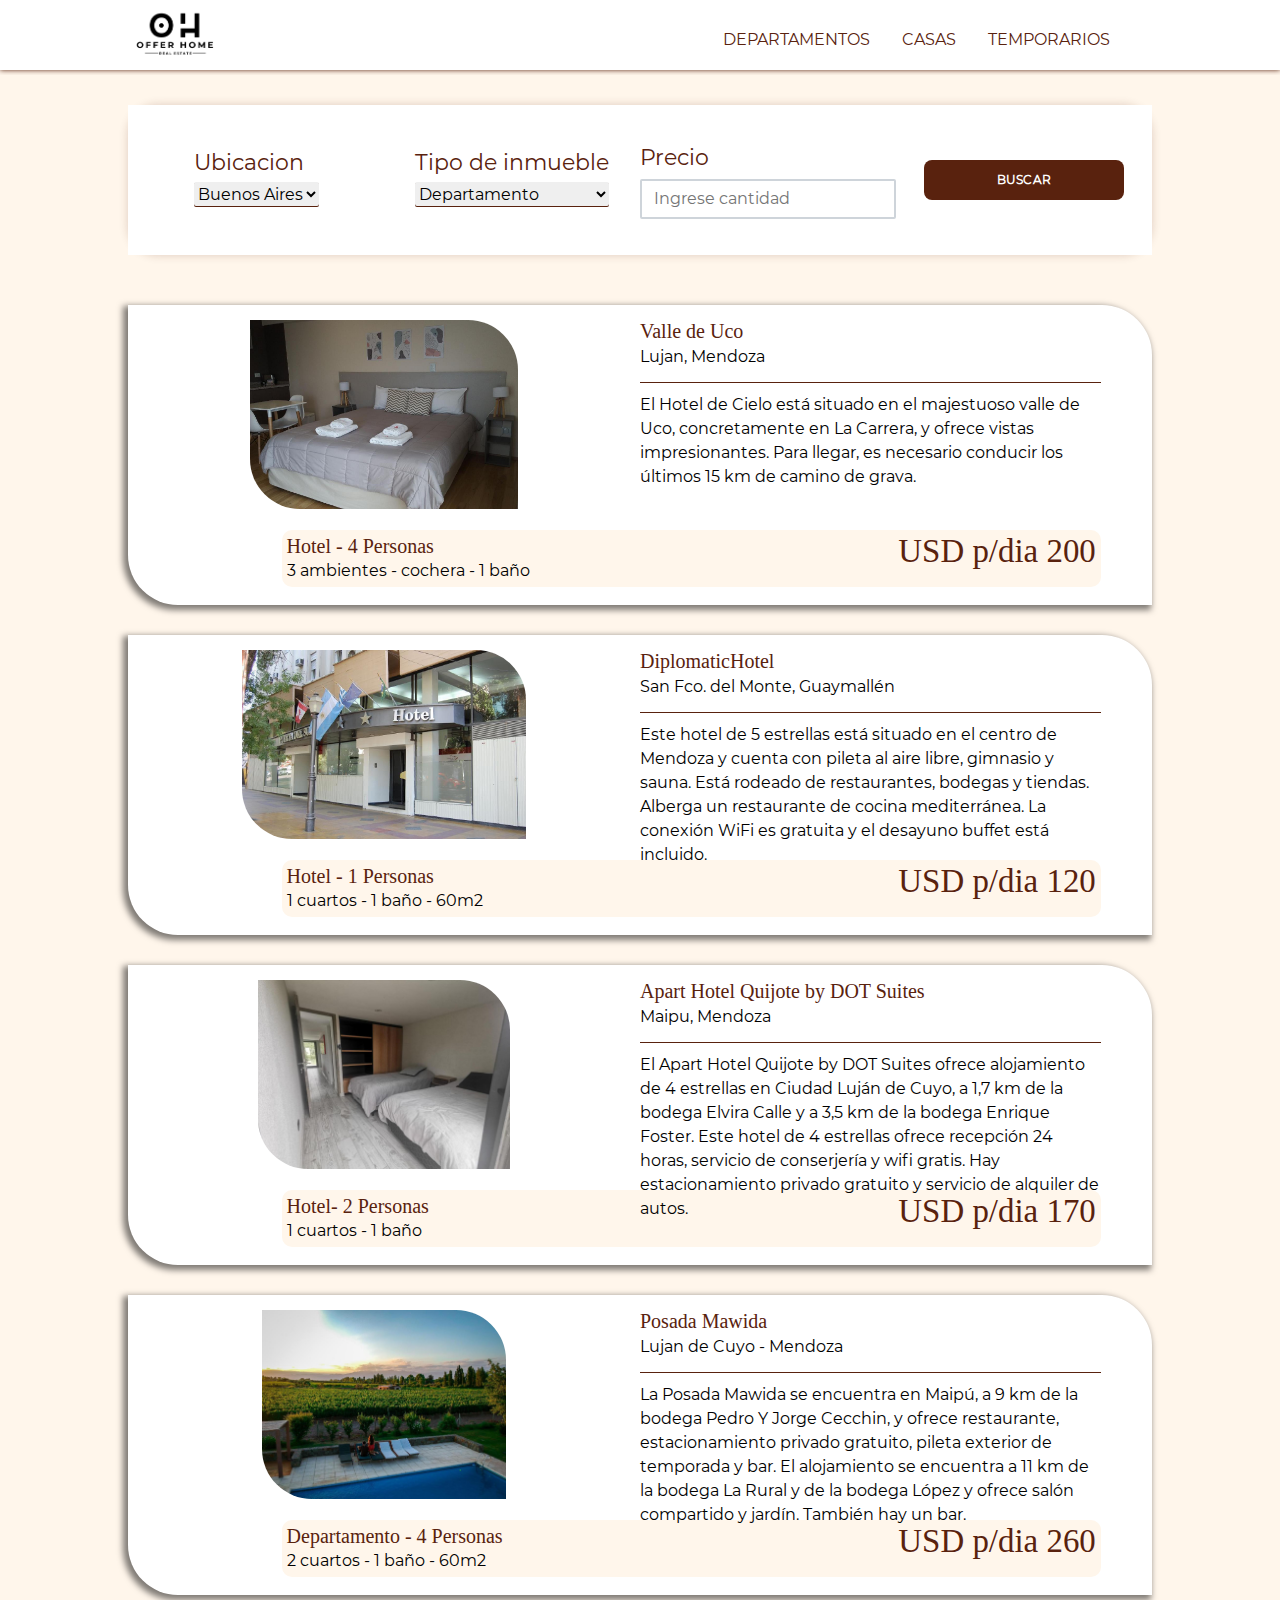
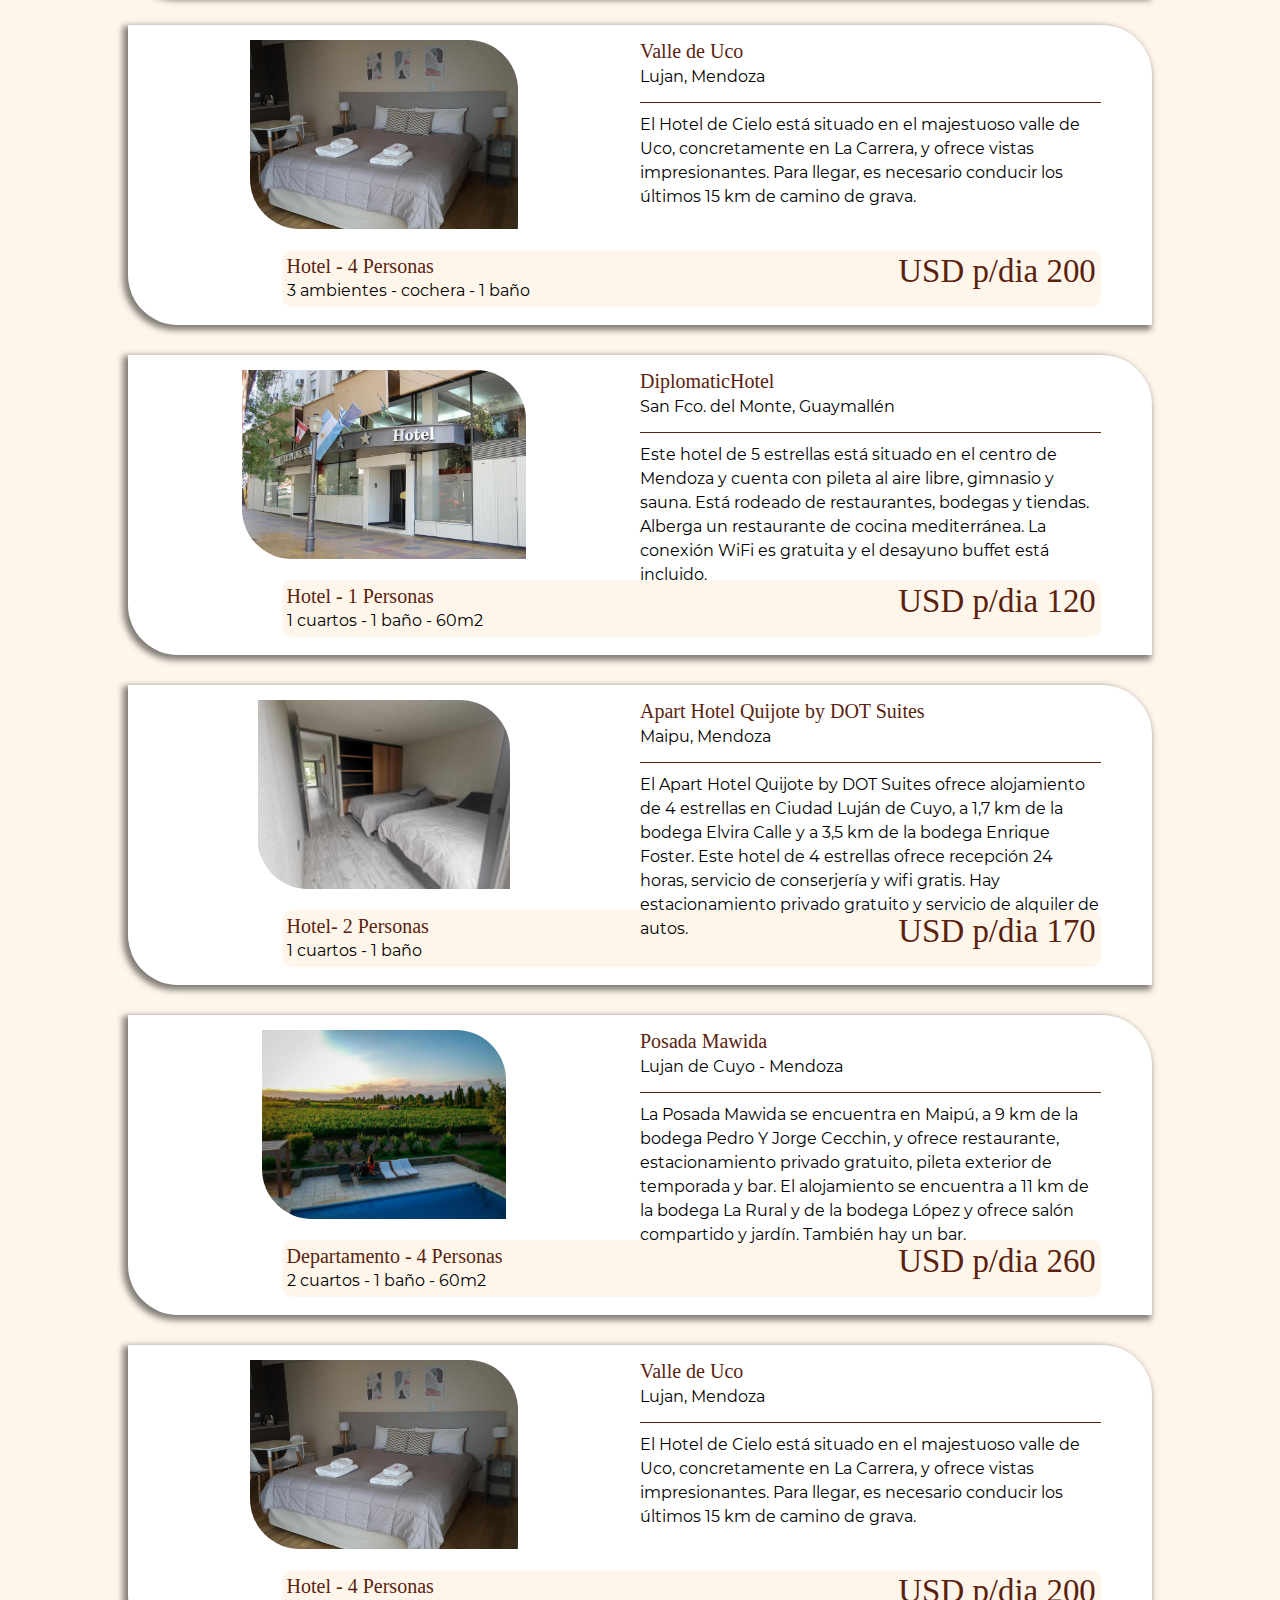
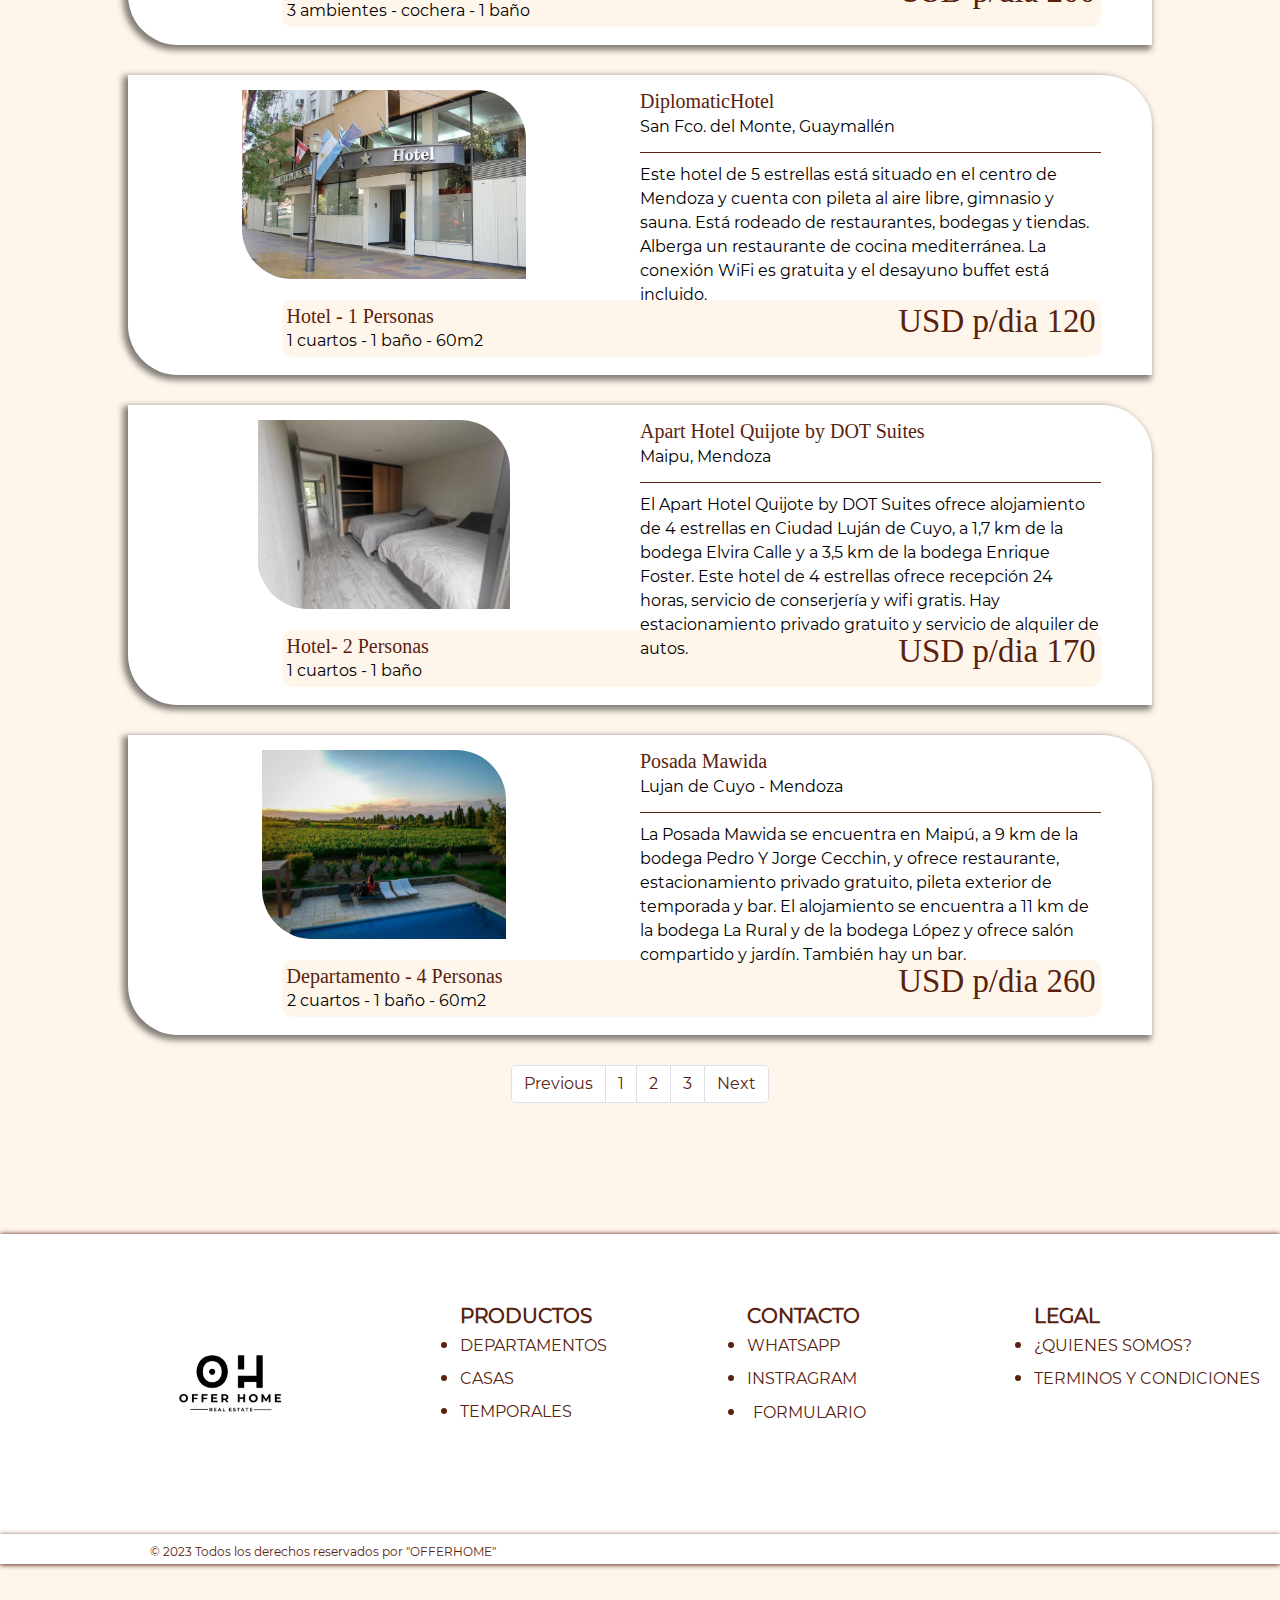
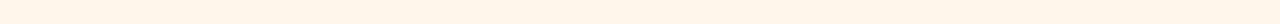
<file: templates/hotel.html>
<!DOCTYPE html>
<html>

<head>
    <meta charset="UTF-8" />
    <title>OFFERHOME</title>
    <link rel="stylesheet" href="../css/index.css">
    <link rel="stylesheet" href="../css/depto.css">
    <link rel="icon" href="../img/offerhome1.png">


    <link rel="stylesheet" href="https://cdn.jsdelivr.net/npm/bootstrap@4.0.0/dist/css/bootstrap.min.css"
        integrity="sha384-Gn5384xqQ1aoWXA+058RXPxPg6fy4IWvTNh0E263XmFcJlSAwiGgFAW/dAiS6JXm" crossorigin="anonymous">
    <script src="https://code.jquery.com/jquery-3.2.1.slim.min.js"
        integrity="sha384-KJ3o2DKtIkvYIK3UENzmM7KCkRr/rE9/Qpg6aAZGJwFDMVNA/GpGFF93hXpG5KkN"
        crossorigin="anonymous"></script>
    <script src="https://cdn.jsdelivr.net/npm/popper.js@1.12.9/dist/umd/popper.min.js"
        integrity="sha384-ApNbgh9B+Y1QKtv3Rn7W3mgPxhU9K/ScQsAP7hUibX39j7fakFPskvXusvfa0b4Q"
        crossorigin="anonymous"></script>
    <script src="https://cdn.jsdelivr.net/npm/bootstrap@4.0.0/dist/js/bootstrap.min.js"
        integrity="sha384-JZR6Spejh4U02d8jOt6vLEHfe/JQGiRRSQQxSfFWpi1MquVdAyjUar5+76PVCmYl"
        crossorigin="anonymous"></script>
</head>

<body class="body">

    <header class="header">
        <div class="boxheader">
            <div class="boxtitle">
                <a class="logo" href="index.html"><img class="logoimg" src="../img/offerhome21.png" alt=""></a>
            </div>
            <div class="boxnavbar">
                <nav class="navbar navbar-expand-lg navbar-light">

                    <button class="navbar-toggler" type="button" data-toggle="collapse" data-target="#navbarNav"
                        aria-controls="navbarNav" aria-expanded="false" aria-label="Toggle navigation">
                        <span class="navbar-toggler-icon"></span>
                    </button>
                    <div class="collapse navbar-collapse" id="navbarNav">
                        <ul class="navbar-nav">
                            <li class="nav-item">
                                <a class="nav-link1" href="departamento.html">DEPARTAMENTOS</a>
                            </li>
                            <li class="nav-item">
                                <a class="nav-link1" href="casa.html">CASAS</a>
                            </li>
                            <li class="nav-item">
                                <a class="nav-link1" href="hotel.html">TEMPORARIOS</a>
                            </li>

                        </ul>
                    </div>
                </nav>
            </div>
        </div>

    </header>
    <main class="main">
        <div class="mainclass2">
            <div class="filter">
                <div class="cfilter">
                    <form class="ffilter" action="#">
                        <label class="tfilter" for="lang">Ubicacion</label>
                        <select class="sfilter" name="ubicacion" id="lang">
                            <option value="BA">Buenos Aires</option>
                            <option value="Co">Cordoba</option>
                            <option value="Me">Mendoza</option>
                        </select>
                    </form>
                </div>

                <div class="cfilter">
                    <form class="ffilter" action="#">
                        <label class="tfilter" for="lang">Tipo de inmueble</label>
                        <select class="sfilter" name="inmueble" id="lang">
                            <option value="D">Departamento</option>
                            <option value="C">Casa</option>
                            <option value="T">Temporal</option>
                            <option value="T">Todos</option>
                        </select>
                    </form>
                </div>

                <div class="cfilter">
                    <form class="ffilter" action="#">
                        <label class="tfilter" for="lang">Precio </label>
                        <input type="text" name="Precio" id="precio" placeholder="Ingrese cantidad">
                        <div class="tprecio"></div>
                    </form>
                </div>
                <div class="cfilter">

                    <button class="TB" id="precioboton">BUSCAR</button>
                    
                </div>
            </div>
        </div>
        <div class="pccard">




        </div>
        <nav class="pag">
            <ul class="pagination">
                <li class="page-item"><a class="page-link" style="color: #59220E" href="#">Previous</a></li>
                <li class="page-item"><a class="page-link" style="color: #59220E" href="#">1</a></li>
                <li class="page-item"><a class="page-link" style="color: #59220E" href="#">2</a></li>
                <li class="page-item"><a class="page-link" style="color: #59220E" href="#">3</a></li>
                <li class="page-item"><a class="page-link" style="color: #59220E" href="#">Next</a></li>
            </ul>
        </nav>


    </main>
    <footer>
        <a id="contacto"></a>
        <div class="footerclass">
            <div class="footer">
                <div class="footerimg">
                    <img class="herofimage" src="../img/offerhome2.png" alt="">
                </div>

                <div class="footertext">
                    <div class="textfooter">
                        <ul class="ultitle">PRODUCTOS
                            <li class="list"><a class="list-a" href="departamento.html"><!--listas-->DEPARTAMENTOS </a>
                            </li>
                            <li class="list"><a class="list-a" href="casa.html"><!--listas-->CASAS </a>
                            </li>
                            <li class="list"><a class="list-a" href="hotel.html"><!--listas-->TEMPORALES </a></li>

                        </ul>

                    </div>
                    <div class="textfooter">
                        <ul class="ultitle">CONTACTO
                            <li class="list"><a class="list-a"
                                    href="http://api.whatsapp.com/send?1=pt_BR&phone=542616811477"><!--listas-->WHATSAPP</a>
                            </li>
                            <li class="list"><a class="list-a" href="https://instagram.com/"><!--listas-->INSTRAGRAM
                                </a></li>
                            </li>
                            <li class="list">
                                <button type="button" class="list-a" style="background-color: #ffffff;
                                border: #ffffff;" data-toggle="modal" data-target="#exampleModal">FORMULARIO
                                </button>
                                <!-- Modal -->
                                <div class="modal fade" id="exampleModal" tabindex="-1" role="dialog"
                                    aria-labelledby="exampleModalLabel" aria-hidden="true">
                                    <div class="modal-dialog" role="document">
                                        <div class="modal-content">
                                            <div class="modal-header">
                                                <h5 class="modal-title" id="exampleModalLabel">Formulario de contacto
                                                </h5>
                                                <button type="button" class="close" data-dismiss="modal"
                                                    aria-label="Close">
                                                    <span aria-hidden="true">&times;</span>
                                                </button>
                                            </div>
                                            <div class="modal-body">
                                                <form>
                                                    <div class="form-group">
                                                        <label for="exampleInputnombre">Nombre y Apellido</label>
                                                        <input type="text" name="Nombre" id="nombre" placeholder="Nombre y Apellido">
                                                        <div class="terror1"></div>
                                                    </div>
                                                    <div class="form-group">
                                                        <label for="exampleInputEmail1">Email </label>
                                                        <input type="text" name="Mail" id="mail" placeholder="Ingrese email">
                                                        <div class="terror2"></div>
                                                    </div>
    
                                                    <div class="form-group">
                                                        <label for="message-text" class="col-form-label">Mensage</label>
                                                        <textarea id="message-text"></textarea>
                                                        <div class="terror3"></div>
                                                    </div>
    
                                                </form>
                                            </div>
                                            <div class="modal-footer">
                                                <button type="button" class="btn btn-secondary"
                                                    data-dismiss="modal">Cerrar</button>
                                                <div class="benviar">

                                                </div>
                                                <div class="modal fade bd-example-modal-sm" tabindex="-1" role="dialog"
                                                    aria-labelledby="mySmallModalLabel" aria-hidden="true">
                                                    <div class="modal-dialog modal-sm">
                                                        <div class="modal-content-1">
                                                            <h5 class="t5">Sus datos se enviaron correctamente</h5>
                                                        </div>
                                                    </div>
                                                </div>

                                            </div>
                                        </div>
                                    </div>
                                </div>
                            </li>
                        </ul>

                    </div>
                    <div class="textfooter">
                        <ul class="ultitle">LEGAL
                            <li class="list"><a class="list-a" href="#"><!--listas-->¿QUIENES SOMOS?
                                </a></li>
                            <li class="list"><a class="list-a" href="#"><!--listas-->TERMINOS Y
                                    CONDICIONES </a>
                            </li>

                        </ul>

                    </div>


                </div>

            </div>
            <div class="footer2">
                <div class="year">
                    <h5 class="F5">© 2023 Todos los derechos reservados por "OFFERHOME"</h5>
                </div>

            </div>
            <div class="footer3"></div>
        </div>
    </footer>
    <script src="../js/hotel.js"></script>
    <script src="../js/index.js"></script>
    <script src="../js/busqueda.js"></script>
</body>

</html>
</file>
<file: css/index.css>
@font-face {
    font-family: "Monserrat";
    src: local("?"), url("../fonts/Montserrat-Regular/Montserrat-Regular.woff") format("woff"), url("../fonts/Montserrat-Regular/Montserrat-Regular.ttf") format("truetype");
}

* {
    font-family: Monserrat;
}

/*BoxHeader */
header {
    height: 75px;
}

.boxheader {
    display: flex;
    align-content: space-between;
    width: 100%;
    height: 70px;
    box-shadow: 0px 0px 5px #59220E;
    background-color: #ffffff;
}

.body {
    background-color: #FFF6EB;
}

/*BoxTitle */
.boxtitle {
    width: 50%;
    display: flex;
    justify-content: center;

}

main {
    background-color: #FFF6EB;
}

.logo {
    width: 100%;

    display: flex;
    justify-content: left;
}

.logoimg {
    width: 120px;
    height: fit-content;
    margin-left: 20%;
    margin-top: 2px;
}


/*BoxNavBar */
.boxnavbar {
    width: 50%;
    display: flex;
    padding-top: 10px;
    margin-right: 10%;
    justify-content: right;
    align-self: baseline;
}

.navbar-nav{
    background-color: #ffffff;
    margin: 10px;
    border-radius: 0px 10px;

}
.nav-link1 {
    color: #59220e;
    height: 20px;
    padding: 0.5rem 1rem;
}

/*Main */
.mainclass {
    display: block;
    height: max-content;

}

/*Main 1*/
.mainclass1 {
    display: flex;
    justify-content: space-between;
    height: max-content;

}

.maintext {
    display: flex;
    justify-content: center;
    margin-top: 60px;
    width: 40%;
    margin-left: 50px;
}

.text {
    width: 90%;
    margin-left: 20%;
}




.T1 {
    width: 90%;
    height: fit-content;


    font-style: normal;
    font-weight: 500;
    font-size: 32.9259px;
    line-height: 42px;

    color: #59220E;
}

.TP {
    width: 328.74px;
    height: 45.27px;


    font-style: normal;
    font-weight: 400;
    font-size: 16.463px;
    line-height: 21px;

    color: rgba(0, 0, 0, 0.81);

}

.TB {
    width: 200px;
    height: 40px;
    background: #59220E;
    border-radius: 8px;
    font-weight: 700;
    font-size: 12px;
    line-height: 97.9%;
    letter-spacing: 0.01em;
    text-transform: uppercase;
    color: #ffffff;

    border-width: 0px;
}

.TB:hover {
    background: #FFFFFF;
    color: #59220E;
    border-color: #59220E;
    border: 2px solid;
}

.mainimage {
    height: auto;
    width: 60%;
    display: flex;
    justify-content: center;
    margin-bottom: 3%;

}

.heroimage {

    height: fit-content;
    width: 60%;
    margin-top: 40px;
    border-radius: 0px 100px;
}
.modal-content-1{
    background-color: #59220E;
    color: #ffffff;
    border-radius: 0px 30px;
    width: 300px;
    height: 80px;
    display: flex;
    justify-content: center;
    padding: 2%;
    text-align: center;
}
/* fin Main 1*/
/* Main 2*/
.mainclass2 {
    display: flex;
    justify-content: space-between;
    height: 200px;


}


.filter {
    display: flex;
    justify-content: space-around;
    width: 80%;
    margin: 0px 10%;
    box-shadow: 0px 0px 10px rgba(89, 34, 14, 0.2);
    height: 150px;
    background-color: #FFFFFF;
    border-radius: 30px;



}

.cfilter {
    display: inline-grid;
    justify-content: center;

    align-content: center;
    background-color: #FFFFFF;
    width: 25%;

}

.ffilter {
    display: contents;
    width: 90%;
    justify-content: center;

}

.tfilter {
    color: #59220E;
    font-size: 22px;
    height: 30px;
    align-self: center;

}

.sfilter {
    align-self: center;
    height: 80%;
    width: 100%;
    margin-bottom: 10px;
    border: none;
    box-shadow: 0px 1px 0px 0px #59220E;
    border-radius: 2px;
}





/* fin Main 2*/


/*cards */
.cards {
    display: block;
    height: max-content;


}

.cardtext {
    display: flex;
    justify-content: center;
    margin-top: 60px;
    width: 80%;
    align-content: center;
}

.ctext {
    width: 90%;
    margin-left: 20%;
    align-self: center;
}



.T2 {
    text-align: center;
    height: fit-content;


    font-style: normal;
    font-weight: 500;
    font-size: 32.9259px;
    line-height: 42px;

    color: #59220E;
}

.TP2 {
    text-align: center;



    font-style: normal;
    font-weight: 400;
    font-size: 16.463px;
    line-height: 21px;

    color: rgba(0, 0, 0, 0.81);

}


/*cards 1*/




.maincard {
    margin: 5% 0px 5% 0px;
    padding: 0px 5% 0px 5%;
    height: 350px;
    width: 100%;
    display: flex;
    justify-content: space-around;

}

.mainic {
    display: flex;
    justify-content: center;
    height: 280px;
    width: 27%;
    flex-direction: column;
    background-color: #ffffff;
    border-radius: 0px 40px;
    padding: 10px;
}

.card-img2 {
    width: 100%;
    height: 280px;
    display: flex;
    justify-content: center;
    align-content: center;
    flex-direction: column;
    align-self: center;
    background: #FFFFFF;
    box-shadow: -3px 3px 6px 0px rgba(0, 0, 0, .5);
    border-radius: 0px 100px;

    background-size: cover;
}


.mainic:hover {
    text-decoration: none;
    box-shadow: -3px 3px 6px 5px rgba(0, 0, 0, .5);


}


.T3 {
    text-align: center;
    font-weight: 700;
    font-size: 25px;
    line-height: 31px;
    color: #59220E;
    font-family: Old;
    margin-top: 10px;
}





/*fin Main 4*/

/*fin nos 5*/


.nosotros {
    margin-top: 100px;
    height: 600px;
    width: 100%;
    display: flex;
    justify-content: space-around;

}

.nos {
    height: 100%;
    width: 80%;
    display: flex;
    justify-content: space-around;
    background: #FFFFFF;
    box-shadow: -3px 3px 6px 0px rgba(0, 0, 0, .5);
    border-radius: 0px 70px;
    align-content: center;
}

.nos:hover {
    text-decoration: none;
    box-shadow: -3px 3px 6px 5px rgba(0, 0, 0, .5);


}

.nos-img {
    height: 60%;

    display: flex;
    justify-content: center;
    align-self: center;

}

.n-image {
    width: 80%;
    box-shadow: -3px 3px 6px 0px rgba(0, 0, 0, .5);
    border-radius: 0px 100px;
    align-self: center;

}

.nos-text {
    margin-top: 20px;
    height: 60%;
    width: 50%;
}

.n-t {
    margin-top: 5%;
    height: 20%;
    width: 90%;
    display: flex;
    justify-content: center;
}

.n-p {
    height: 60%;
    width: 90%;
    display: flex;
    justify-content: center;
}


/*fin nos 5*/
/*contacto*/
.contacto {
    margin-top: 150px;
    height: 350px;
    width: 100%;
    display: flex;
    justify-content: space-around;

}

.contact {
    height: 100%;
    width: 80%;
    display: flex;
    justify-content: space-around;
    background: #FFFFFF;
    box-shadow: -3px 3px 6px 0px rgba(0, 0, 0, .5);
    border-radius: 0px 70px;
    align-content: center;
}
.form_correcto{
    border: 2px solid green !important;
}
.form_error{
    border: 2px solid red !important;
}
input{
    display: block;
    width: 100%;
    padding: 0.375rem 0.75rem;
    font-size: 1rem;
    line-height: 1.5;
    color: #495057;
    background-color: #fff;
    background-clip: padding-box;
    border: 2px solid #ced4da;
    border-radius: 0.25rem;
    transition: border-color .15s ease-in-out,box-shadow .15s ease-in-out;
    border-radius: 2px;
    
}
#message-text{
    display: block;
    width: 100%;
    padding: 0.375rem 0.75rem;
    font-size: 1rem;
    line-height: 1.5;
    color: #495057;
    background-color: #fff;
    background-clip: padding-box;
    border: 2px solid #ced4da;
    border-radius: 0.25rem;
    transition: border-color .15s ease-in-out,box-shadow .15s ease-in-out;
    border-radius: 2px;

}
/*fin contacto*/
/*Footer*/
.footerclass {
    margin-top: 9%;
    height: 300px;
    width: 100%;
    box-shadow: 0px 0px 5px #59220E;
    background-color: #ffffff;

}

.footer {
    height: 300px;
    padding-bottom: 70px;
    display: flex;
    justify-content: space-around;
}

.footerimg {
    width: 25%;
    margin-left: 150px;
}

.herofimage {
    margin-top: 70px;
    width: 60%;
    height: auto;

}

.footertext {
    width: 80%;
    display: flex;
    justify-content: space-around;
    margin-top: 70px;
}

.textfooter {
    width: 33%;
}


.ultitle {

    font-style: normal;
    font-weight: 600;
    font-size: 20px;
    line-height: 25px;
    color: #59220E;
}

.list-a {

    font-style: normal;
    font-weight: 400;
    font-size: 16px;
    line-height: 33px;
    color: #59220E;
}

.list-a:hover {
    color: #42190B;
    text-decoration: none;
    box-shadow: 0px 1px 0px 0px #59220E;

}

.footer2 {
    display: flex;
    justify-content: space-between;
    height: 30px;
    width: 100%;
    background-color: #ffffff;
    box-shadow: 0px 1px 5px 0px #59220E;

}

.year {
    display: flex;
    justify-content: space-around;
    margin-left: 150px;
    vertical-align: middle;
    margin-top: 10px;
}



.F5 {

    font-weight: 400;
    font-size: 12px;
    line-height: 15px;
    color: #59220E;
    height: 30px;
    font-family: Monserrat;
}

.footer3 {

    height: 60px;
    width: 100%;

}

/* fin Footer*/
</file>
<file: css/depto.css>
@font-face {
    font-family: "Monserrat";
    src: local("?"), url("../fonts/Montserrat-Regular/Montserrat-Regular.woff") format("woff"), url("../fonts/Montserrat-Regular/Montserrat-Regular.ttf") format("truetype");
}

* {
    font-family: Monserrat;
}

/*Tarjetas*/
.main{
    padding-top: 30px;
    display: block;
    justify-content: center;
}
.productcard {
    display: flow-root;

    width: 80%;
    height: 300px;
    border-radius: 0px 50px;
    padding-top: 15px;
    box-shadow: -3px 3px 6px 2px rgba(0, 0, 0, .5);
    margin-left: 10%;
    margin-bottom: 30px;
    background-color: #ffffff;
}

.cardimage {
    border-radius: 0px 50px;
    height: -webkit-fill-available;
}

.productcard:hover {
    box-shadow: -3px 3px 6px 4px rgba(0, 0, 0, .5);
}

.pcard1 {
    display: flex;
    justify-content: space-around;
    height: 210px;
    width: 100%;

}

.pc1a {

    height: 90%;
    width: 50%;
    align-content: center;
    display: flex;
    justify-content: center;
}


.pc1b {
    height: 100%;
    width: 50%;
}

.pc1 {
    height: 30%;
    padding-bottom: 5px;
    width: 90%;
    border-bottom: 1px solid;
    border-color: #59220E;


}

.pc2 {
    height: 70%;
    width: 90%;
    margin-top: 10px;
}


.pcard2 {
    display: flex;
    margin-left: 10%;
    justify-content: space-around;
    align-self: center;
    height: 20%;
    width: 80%;
    justify-self: center;
    background-color: #FFF6EB;
    padding-top: 5px;
    border-radius: 10px;

}

.pc2a {
    height: 100%;
    width: 45%;
    margin-left: 5px;

}


.pc2b {
    height: 70%;
    width: 9%;
    display: flex;
    justify-content: center;

}

.pc2b:hover {
    background-color: #59220E;

    border-radius: 20px;
}

.pc2icon {
    height: 80%;
    width: 80%;
    align-self: center;
    content: url('https://api.iconify.design/streamline/interface-favorite-heart-reward-social-rating-media-heart-it-like-favorite-love.svg?color=%2359220e');
    
}

.pc2icon:hover {
    content: url('https://api.iconify.design/streamline/interface-favorite-heart-reward-social-rating-media-heart-it-like-favorite-love.svg?color=white');

}

.pc2c {
    display: block;
    text-align: right;
    height: 100%;
    width: 45%;
    margin-right: 5px;
}


.TD1 {

    height: 30%;

    font-family: 'Space Grotesk';
    font-style: normal;
    font-weight: 500;
    font-size: 20px;
    line-height: 22px;

    color: #59220E;
}

.TD2 {

    height: 30%;

    font-family: 'Space Grotesk';
    font-style: normal;
    font-weight: 500;
    font-size: 20px;
    line-height: 22px;

    color: #59220E;
}

.TD3 {
    width: 90;
    height: fit-content;

    font-family: 'Space Grotesk';
    font-style: normal;
    font-weight: 500;
    font-size: 32.9259px;
    line-height: 33px;

    color: #59220E;
}

.TPD {
    width: 100%;
    height: 100%;

    color: black
}

/*FinTarjetas*/

/*pagination*/

.pag{
    display: flex;
justify-content: center;
}







/*Finpag*/
/*Footer*/
.footerclass {
    margin-top: 9%;
    height: 300px;
    width: 100%;
    box-shadow: 0px 0px 5px #59220E;
    background-color: #ffffff;

}

.footer {
    height: 300px;
    padding-bottom: 70px;
    display: flex;
    justify-content: space-around;
}

.footerimg {
    width: 25%;
    margin-left: 150px;
}

.herofimage {
    margin-top: 70px;
    width: 60%;
    height: auto;

}

.footertext {
    width: 80%;
    display: flex;
    justify-content: space-around;
    margin-top: 70px;
}

.textfooter {
    width: 33%;
}


.ultitle {
    font-family: Monserrat;
    font-style: normal;
    font-weight: 600;
    font-size: 20px;
    line-height: 25px;
    color: #59220E;
}

.list-a {
    font-family: Monserrat;
    font-style: normal;
    font-weight: 400;
    font-size: 16px;
    line-height: 33px;
    color: #59220E;
}

.list-a:hover {
    color: #42190B;
    text-decoration: none;
    box-shadow: 0px 1px 0px 0px #59220E;

}

.footer2 {
    display: flex;
    justify-content: space-between;
    height: 30px;
    width: 100%;
    background-color: #ffffff;
    box-shadow: 0px 1px 5px 0px #59220E;

}

.year {
    display: flex;
    justify-content: space-around;
    margin-left: 150px;
    vertical-align: middle;
    margin-top: 10px;
}



.F5 {

    font-weight: 400;
    font-size: 12px;
    line-height: 15px;
    color: #59220E;
    height: 30px;
    font-family: Monserrat;
}

.footer3 {

    height: 60px;
    width: 100%;

}

/* fin Footer*/
</file>
<file: css/product.css>
@font-face {
    font-family: "Monserrat";
    src: local("?"), url("../fonts/Montserrat-Regular/Montserrat-Regular.woff") format("woff"), url("../fonts/Montserrat-Regular/Montserrat-Regular.ttf") format("truetype");
}

* {
    font-family: Monserrat;
}

/*Tarjetas*/
.main {
    padding-top: 30px;
    display: block;
    justify-content: center;
}

.productcard {
    display: flow-root;

    width: 93%;
    height: 600px;
    border-radius: 0px 50px;
    padding-top: 15px;
    box-shadow: -3px 3px 6px 2px rgba(0, 0, 0, .5);
    margin-left: 50px;
    margin-bottom: 30px;
    background-color: #ffffff;
}

.productcard:hover {
    box-shadow: -3px 3px 6px 4px rgba(0, 0, 0, .5);
}

.cardimage {
    border-radius: 0px 50px;

    width: 600px;

}

.multi-carousel-inner {
    display: flex;
    justify-content: space-around;
}

.multi-carousel-item {
    width: 25%;
}

.cardimage2 {
    width: 100%;
}

.conteiner1 {
    width: 80%;
    height: 80%;
    margin-left: 10%;
}

.conteiner2 {
    width: 80%;
    margin-left: 10%;
    height: 40%;
    display: flex;
    justify-content: space-around;

}


.pcard1 {
    display: flex;
    justify-content: space-around;
    height: 100%;
    width: 100%;

}

.pc1a {

    height: 90%;
    width: 60%;
    align-content: center;
    display: block;
    justify-content: space-around;

}


.pc1b {
    height: 100%;
    width: 40%;
    margin-right: 3%;
}


.pc1 {
    padding-bottom: 5px;
    width: 90%;
    border-bottom: 1px solid;
    border-color: #59220E;


}

.pc2 {
    height: 30%;
    width: 100%;
    margin-top: 10px;
}

.pc2d {
    height: 80%;
    width: 70%;
    margin-top: 50px;
}
.TBp {
    width: 93%;
    height: 40px;
    background: #59220E;
    border-radius: 8px;
    font-weight: 700;
    font-size: 12px;
    line-height: 97.9%;
    letter-spacing: 0.01em;
    text-transform: uppercase;
    color: #ffffff;

    border-width: 0px;
}

.TBp:hover {
    background: #FFFFFF;
    color: #59220E;
    border-color: #59220E;
    border: 2px solid;
}
.productcard2 {
    display: flex;
    justify-content: center;
    width: 93%;
    height: 400px;
    border-radius: 0px 50px;
    padding-top: 15px;
    box-shadow: -3px 3px 6px 2px rgba(0, 0, 0, .5);
    margin-left: 50px;
    margin-bottom: 30px;
    background-color: #ffffff;
}
.productcard2:hover {
    box-shadow: -3px 3px 6px 4px rgba(0, 0, 0, .5);
}
.productcard3 {
    display:flex;
    justify-content: center;
    width: 93%;
    height: 400px;
    background-image: url(../img/offerhome4.png);
    padding-top: 15px;
    background-repeat: no-repeat;
    background-position-x: center;
    margin-left: 50px;
   
    
}


.pcard2 {
    display: flex;
    margin-left: 10%;
    justify-content: space-around;
    align-self: center;
    height: 20%;
    width: 80%;
    justify-self: center;
    background-color: #fccd93;
    padding-top: 5px;
    border-radius: 10px;

}

.pc2a {
    height: 20%;
    width: 100%;
    margin-left: 5px;

}



.pc2c {
    display: block;
    text-align: right;
    justify-content: center;
    height: 20%;
    width: 100%;
    margin-top: 20px;
    margin-right: 10px;
}


.TD1 {

    height: 10%;

    font-family: 'Space Grotesk';
    font-style: normal;
    font-weight: 500;
    font-size: 20px;
    line-height: 22px;

    color: #59220E;
}

.TD2 {

    height: 40%;

    font-family: 'Space Grotesk';
    font-style: normal;
    font-weight: 500;
    font-size: 20px;
    line-height: 22px;

    color: #59220E;
}

.TD3 {
    width: 90;
    height: fit-content;

    font-family: 'Space Grotesk';
    font-style: normal;
    font-weight: 500;
    font-size: 32.9259px;
    line-height: 33px;

    color: #59220E;
}

.TPD {
    width: 100%;
    height: 20%;

    color: black
}

/*FinTarjetas*/



/*Footer*/
.footerclass {
    margin-top: 9%;
    height: 300px;
    width: 100%;
    box-shadow: 0px 0px 5px #59220E;
    background-color: #ffffff;

}

.footer {
    height: 300px;
    padding-bottom: 70px;
    display: flex;
    justify-content: space-around;
}

.footerimg {
    width: 25%;
    margin-left: 150px;
}

.herofimage {
    margin-top: 70px;
    width: 60%;
    height: auto;

}

.footertext {
    width: 80%;
    display: flex;
    justify-content: space-around;
    margin-top: 70px;
}

.textfooter {
    width: 33%;
}


.ultitle {
    font-family: Monserrat;
    font-style: normal;
    font-weight: 600;
    font-size: 20px;
    line-height: 25px;
    color: #59220E;
}

.list-a {
    font-family: Monserrat;
    font-style: normal;
    font-weight: 400;
    font-size: 16px;
    line-height: 33px;
    color: #59220E;
}

.list-a:hover {
    color: #42190B;
    text-decoration: none;
    box-shadow: 0px 1px 0px 0px #59220E;

}

.footer2 {
    display: flex;
    justify-content: space-between;
    height: 30px;
    width: 100%;
    background-color: #ffffff;
    box-shadow: 0px 1px 5px 0px #59220E;

}

.year {
    display: flex;
    justify-content: space-around;
    margin-left: 150px;
    vertical-align: middle;
    margin-top: 2px;
}



.F5 {

    font-weight: 400;
    font-size: 12px;
    line-height: 15px;
    color: #59220E;
    height: 30px;
    font-family: Monserrat;
}

.footer3 {

    height: 60px;
    width: 100%;

}

/* fin Footer*/
</file>
